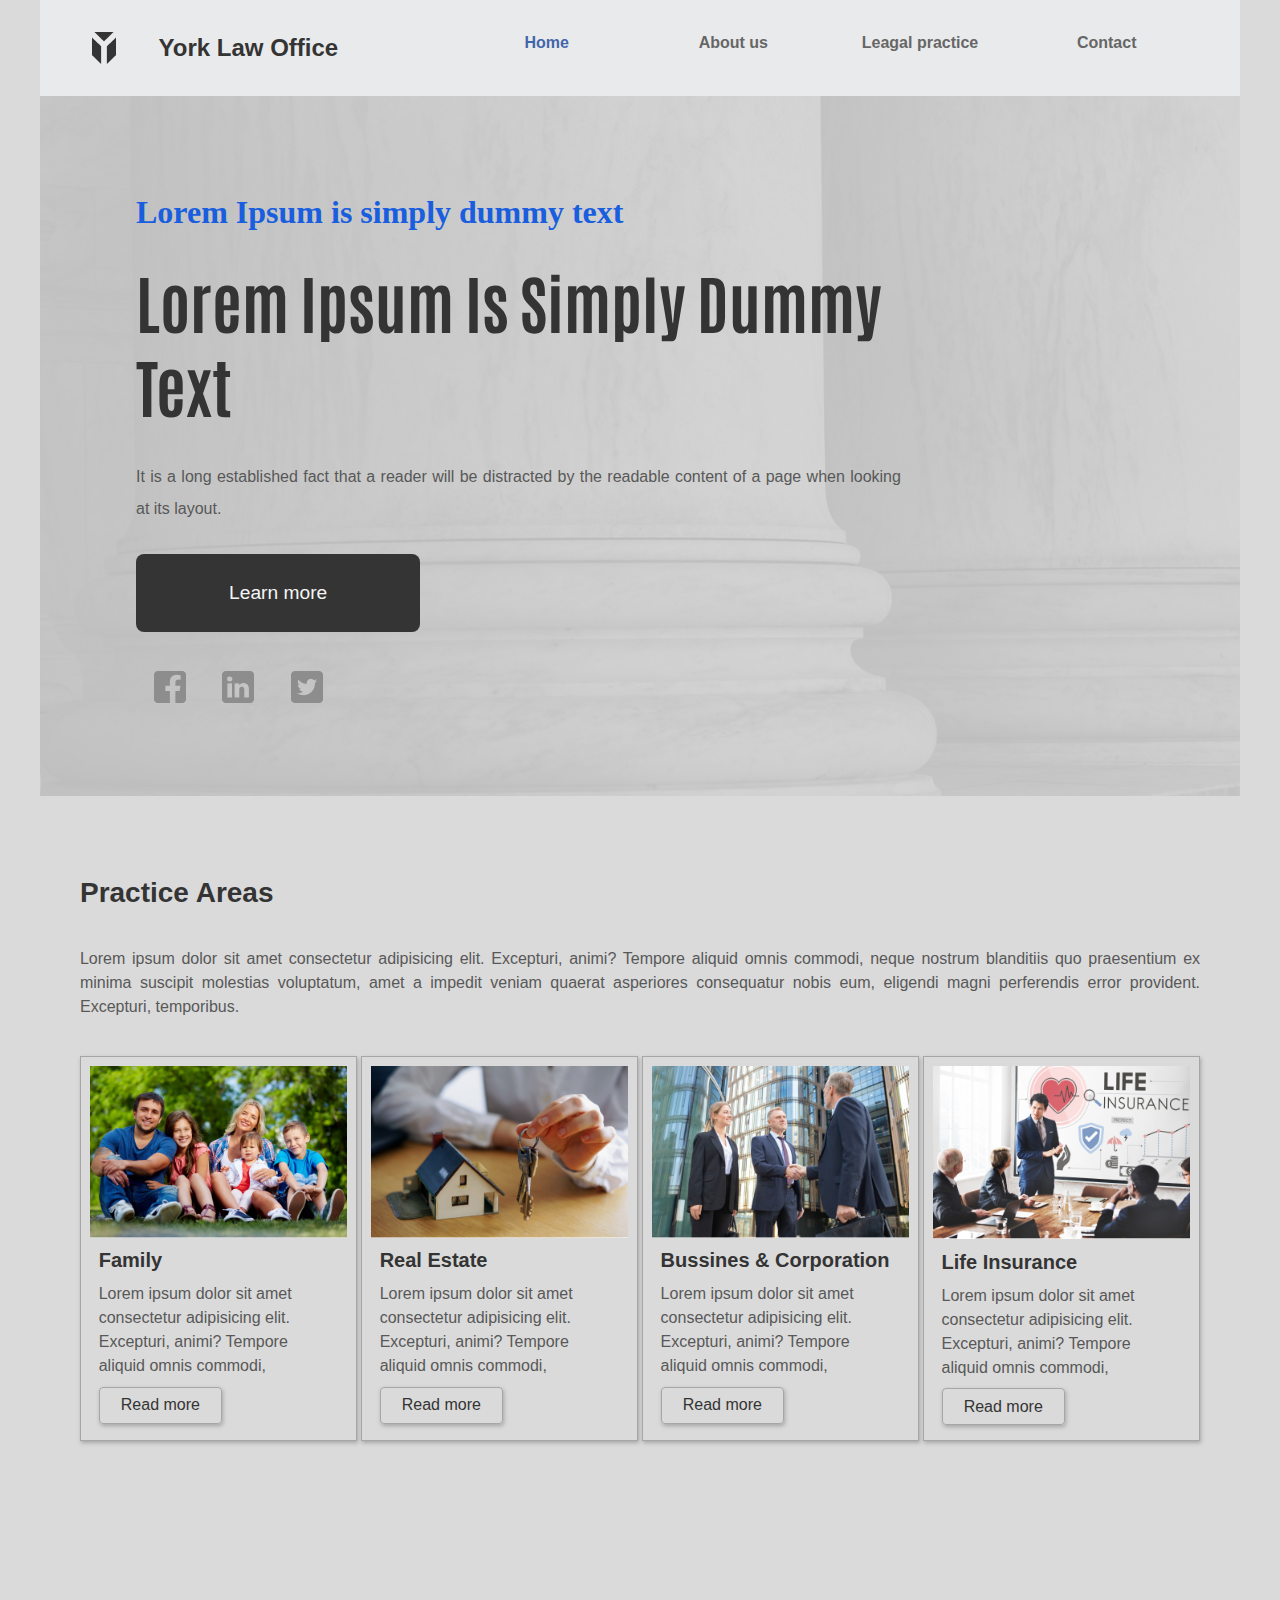
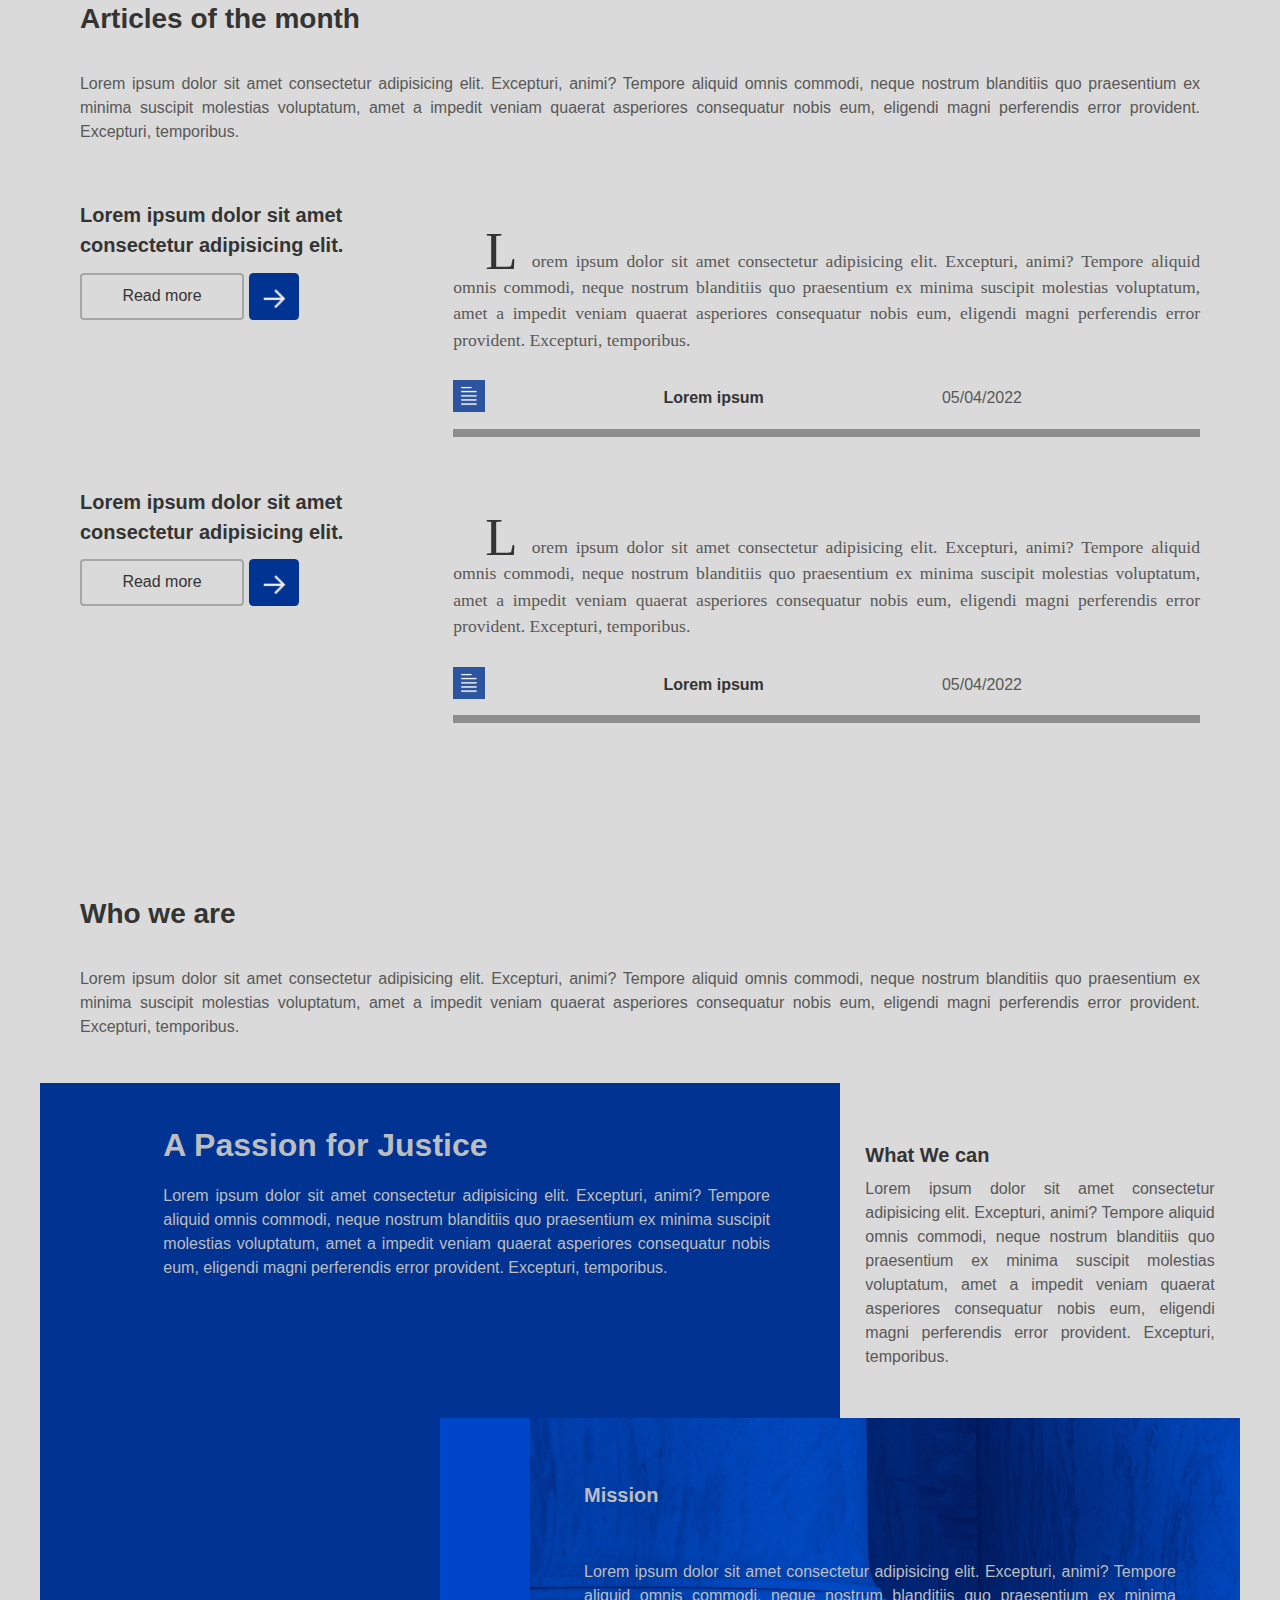
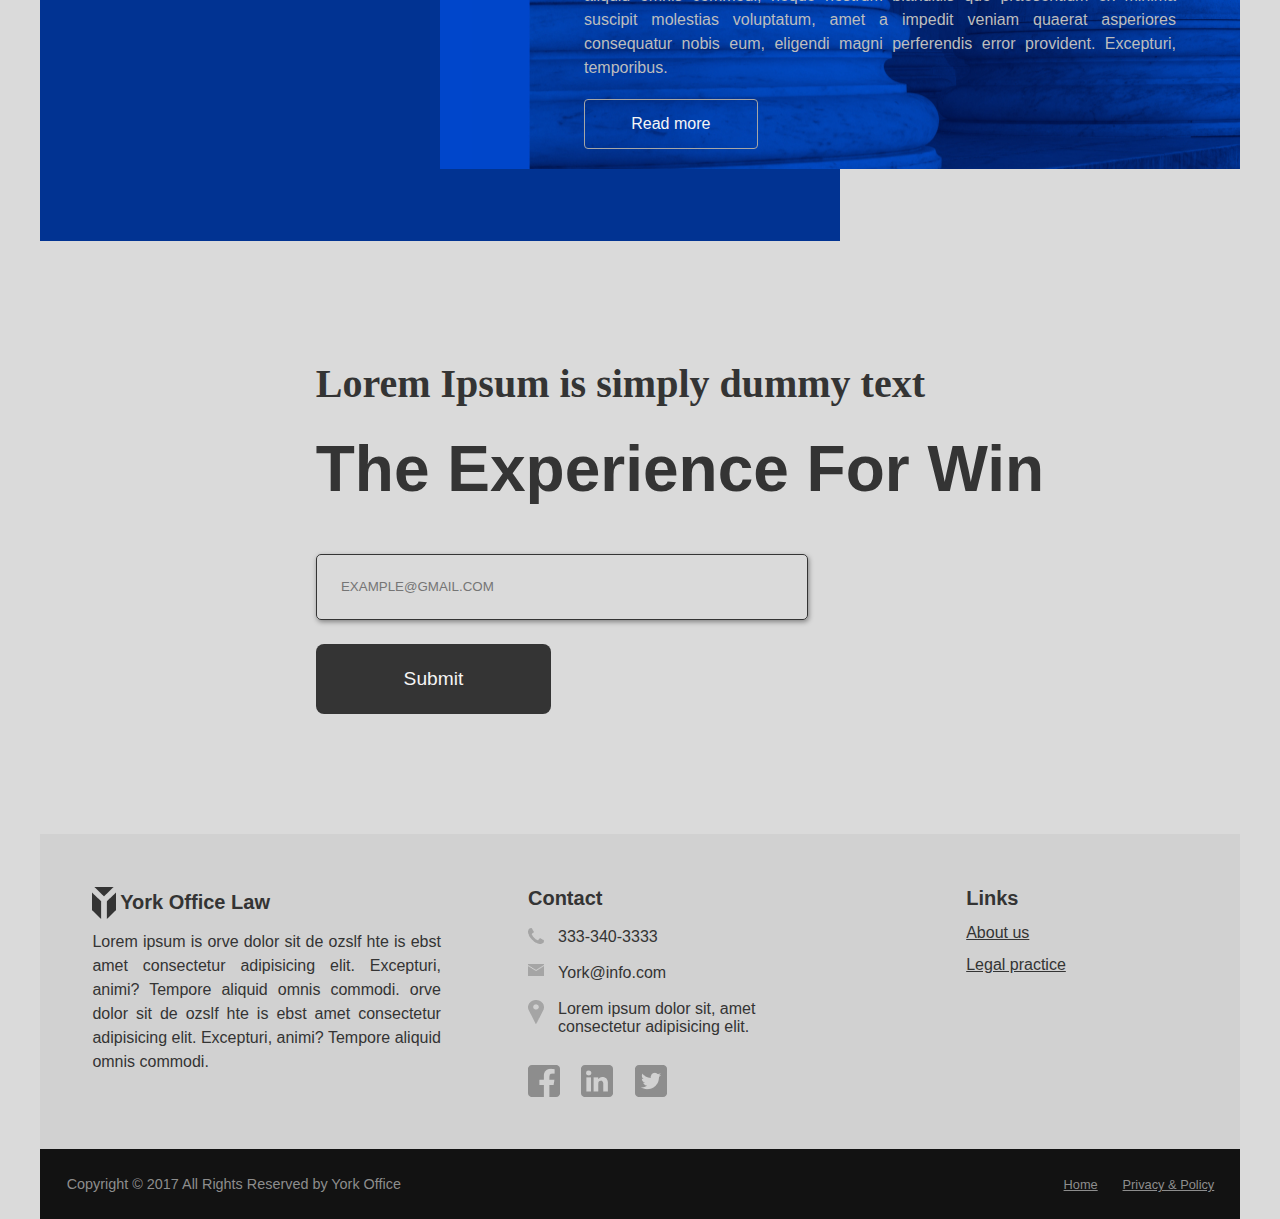
<file: index.html>
<!DOCTYPE html>
<html lang="en">

<head>
    <meta charset="UTF-8">
    <link rel="stylesheet" href="main.css">
    <link rel="shortcut icon" type="image/png" href="assets/social/darkLogo.png">
    <meta http-equiv="X-UA-Compatible" content="IE=edge">
    <meta name="viewport" content="width=device-width, initial-scale=1.0">
    <title>York Law Office</title>

</head>
<!-- -->
<body>
     <!-- This div structures the Gird layout of the web page. -->
    <div id="grid-container">
         <!-- Heder starts here-->
        <header>
            <div class="logo">
                <a href="index.html">York Law Office</a>
                <h3>York Law Office</h3>
                <div id="Mobile_menu"></div>
            </div>
            <nav>
                <h3>Main Navigation</h3>
                <ul>
                    <li><a class="current" href="index.html">Home</a></li>
                    <li><a href="about-us.html">About us</a></li>
                    <li><a href="leagal-practices.html">Leagal practice</a></li>
                    <li><a href="contact.html">Contact</a></li>
                </ul>
            </nav>
        </header>
        <!-- Header ends here-->

        <!-- Banner starts here-->
        <div id="main-banner">
            <!-- div id="banner-background" has an image with diffrent viewport sizes-->
            <div id="banner-background">
                <img src="assets/images/small-banner.jpg" alt="York Building" srcset="assets/images/large-banner.jpg 1200w,
                            assets/images/mid-banner.jpg 768w,
                            assets/images/small-banner.jpg 480w"
                    sizes="(min-width 960px) 960px, (min-width 700px) 768px, 200vw">
            </div>
            <!-- all the contents in the div id="lead-banner" change their possiton to the tp of the prior div -->
            <div id="banner-content">
                <section id="lead-banner">
                    <h3>Lorem Ipsum is simply dummy text</h3>
                    <h1>Lorem Ipsum Is Simply Dummy Text</h1>
                    <p>It is a long established fact that a reader will be distracted
                        by the readable content of a page when looking at its layout.
                    </p>
                    <a class="button" href="leagal-practices.html#practice-areas">Learn more</a>
                </section>
                <!-- Socila media navigation-->
                <section id="social">
                    <h4>Social navigation</h4>
                    <nav>
                        <ul class="social-nav">
                            <li><a class="facebook" href="#">Facebook</a></li>
                            <li><a class="linked-in" href="#">Linked-in</a></li>
                            <li><a class="twitter" href="#">Twitter</a></li>
                        </ul>
                    </nav>

                </section>
            </div>
        </div>
        <!-- Banner ends here -->

        <!-- Main starts here -->
        <!-- Main has 5 sections as following: practice-areas, articles,who-we-are, about-us, register -->
        <main>
            <!-- This section demonstrates  leagal areas that this compnay works on it -->
            <section id="practice-areas">
                <h2>Practice Areas</h2>
                <p>Lorem ipsum dolor sit amet consectetur adipisicing elit. Excepturi,
                    animi? Tempore aliquid omnis commodi, neque nostrum blanditiis quo
                    praesentium ex minima suscipit molestias voluptatum, amet a impedit
                    veniam quaerat asperiores consequatur nobis eum, eligendi magni
                    perferendis error provident. Excepturi, temporibus.</p>

                <ul>
                    <li>
                        <img src="assets/images/family-small.jpg" alt="Fmaily Icon">
                        <h4>Family</h4>
                        <p>Lorem ipsum dolor sit amet consectetur adipisicing elit. Excepturi,
                            animi? Tempore aliquid omnis commodi,</p>
                        <a class="read-more" href="leagal-practices.html#stack-grid">Read more</a>
                    </li>
                    <li>
                        <img src="assets/images/real-state-small.jpg" alt="Real Estate">
                        <h4>Real Estate</h4>
                        <p>Lorem ipsum dolor sit amet consectetur adipisicing elit. Excepturi,
                            animi? Tempore aliquid omnis commodi,</p>
                        <a class="read-more" href="leagal-practices.html#stack-grid">Read more</a>
                    </li>
                    <li>
                        <img src="assets/images/business-small.jpg" alt="Business and Corporation">
                        <h4>Bussines &amp; Corporation</h4>
                        <p>Lorem ipsum dolor sit amet consectetur adipisicing elit. Excepturi,
                            animi? Tempore aliquid omnis commodi,</p>
                        <a class="read-more" href="leagal-practices.html#stack-grid">Read more</a>
                    </li>
                    <li>
                        <img src="assets/images/life-insurance-small.jpg" alt="Life insurance">
                        <h4>Life Insurance</h4>
                        <p>Lorem ipsum dolor sit amet consectetur adipisicing elit. Excepturi,
                            animi? Tempore aliquid omnis commodi,</p>
                        <a class="read-more" href="leagal-practices.html#stack-grid">Read more</a>

                    </li>
                </ul>
            </section>

             <!-- This section express the newest articles  -->
            <section id="articles">
                <h2>Articles of the month</h2>
                <p>Lorem ipsum dolor sit amet consectetur adipisicing elit. Excepturi,
                    animi? Tempore aliquid omnis commodi, neque nostrum blanditiis quo
                    praesentium ex minima suscipit molestias voluptatum, amet a impedit
                    veniam quaerat asperiores consequatur nobis eum, eligendi magni
                    perferendis error provident. Excepturi, temporibus.
                </p>

                <ul>
                    <li class="title">
                        <ul>
                            <li>
                                <h4>Lorem ipsum dolor sit amet consectetur adipisicing elit.</h4>
                            </li>
                            <li> <a href="leagal-practices.html#stack-grid">Read more </a></li>
                        </ul>
                    </li>
                    <li class="articleImage" >
                        <img src="assets/images/article.jpg">
                    </li>
                    <li class="description">
                        <p><span class="first-letter">L</span>orem ipsum dolor sit amet consectetur adipisicing elit.
                            Excepturi,
                            animi? Tempore aliquid omnis commodi, neque nostrum blanditiis quo
                            praesentium ex minima suscipit molestias voluptatum, amet a impedit
                            veniam quaerat asperiores consequatur nobis eum, eligendi magni
                            perferendis error provident. Excepturi, temporibus.
                        </p>
                        <ul>
                            <li><img src="assets/images/articl.png" class="icon" alt="Article Icon"></li>
                            <li>
                                <h5>Lorem ipsum</h5>
                            </li>
                            <li>
                                <p>05/04/2022</p>
                            </li>
                        </ul>
                    </li>
                    <li class="title">
                        <ul>
                            <li>
                                <h4>Lorem ipsum dolor sit amet consectetur adipisicing elit.</h4>
                            </li>
                            <li> <a href="leagal-practices.html#stack-grid">Read more </a></li>
                        </ul>
                    </li>
                    <li class="articleImage" >
                        <img src="assets/images/article.jpg">
                    </li>
                    <li class="description">
                        <p><span class="first-letter">L</span>orem ipsum dolor sit amet consectetur adipisicing elit.
                            Excepturi,
                            animi? Tempore aliquid omnis commodi, neque nostrum blanditiis quo
                            praesentium ex minima suscipit molestias voluptatum, amet a impedit
                            veniam quaerat asperiores consequatur nobis eum, eligendi magni
                            perferendis error provident. Excepturi, temporibus.
                        </p>
                        <ul>
                            <li><img src="assets/images/articl.png" class="icon" alt="Article Icon"></li>
                            <li>
                                <h5>Lorem ipsum</h5>
                            </li>
                            <li>
                                <p>05/04/2022</p>
                            </li>
                        </ul>
                    </li>
                </ul>
            </section>
            <section id="who-we-are" >
                <h2>Who we are</h2>
                <p>Lorem ipsum dolor sit amet consectetur adipisicing elit. Excepturi,
                    animi? Tempore aliquid omnis commodi, neque nostrum blanditiis quo
                    praesentium ex minima suscipit molestias voluptatum, amet a impedit
                    veniam quaerat asperiores consequatur nobis eum, eligendi magni
                    perferendis error provident. Excepturi, temporibus.</p>
            </section>
            <!-- This section express the company's mission  -->
            <section id="about-us">
                <div id="sub-header">
                    <h2>A Passion for Justice</h2>
                    <p>Lorem ipsum dolor sit amet consectetur adipisicing elit. Excepturi,
                        animi? Tempore aliquid omnis commodi, neque nostrum blanditiis quo
                        praesentium ex minima suscipit molestias voluptatum, amet a impedit
                        veniam quaerat asperiores consequatur nobis eum, eligendi magni
                        perferendis error provident. Excepturi, temporibus.</p>
                </div>

                <div id="sidebar">
                    <h4>What We can</h4>
                    <p>Lorem ipsum dolor sit amet consectetur adipisicing elit. Excepturi,
                        animi? Tempore aliquid omnis commodi, neque nostrum blanditiis quo
                        praesentium ex minima suscipit molestias voluptatum, amet a impedit
                        veniam quaerat asperiores consequatur nobis eum, eligendi magni
                        perferendis error provident. Excepturi, temporibus.</p>
                </div>
             
                <div id="mission">
                    <h4>Mission</h4>
                    <p>Lorem ipsum dolor sit amet consectetur adipisicing elit. Excepturi,
                        animi? Tempore aliquid omnis commodi, neque nostrum blanditiis quo
                        praesentium ex minima suscipit molestias voluptatum, amet a impedit
                        veniam quaerat asperiores consequatur nobis eum, eligendi magni
                        perferendis error provident. Excepturi, temporibus.</p>
                    <a href="about-us.html#about-us">Read more</a>
                </div>
                <di id="empty"></di>
            </section>
            <!-- This section provieds a section for user to register if they would like -->
            <section id="register">
                <h3>Lorem Ipsum is simply dummy text</h3>
                <h1>The Experience For Win</h1>
                <form>
                    <input type="email" placeholder="Example@gmail.com">
                    <button class="button">Submit</button>
                </form>
            </section>
          
        </main>
        <!--Main ends here -->

        <!--Fotter starts here -->
        <footer>
            <!-- This ul structures the Gird layout of the footer  -->
            <ul id="grid-ul">
                <!-- First column provides a summarized information about compnay  -->
                <li class="first columne">
                    <ul>
                        <li>
                            <a href="index.html">York </a>
                        </li>
                        <li>
                            <h4>York Office Law</h4>
                        </li>
                        <li>
                            <p>Lorem ipsum is orve dolor sit de ozslf hte is ebst amet consectetur adipisicing elit. Excepturi,
                                animi? Tempore aliquid omnis commodi. orve dolor sit de ozslf hte is ebst amet consectetur adipisicing elit. Excepturi,
                                animi? Tempore aliquid omnis commodi.</p>
                        </li>
                    </ul>
                </li>
                <!-- Second column provides the compnay's contact information  -->
                <li class="second columne">
                    <ul>
                        <h4>Links</h4>
                        <li><a href="about-us.html">About us</a></li>
                        <li><a href="leagal-practices.html">Legal practice</a></li>
                    </ul>
                </li>
                <!-- Third column provides some necessaries links  -->
                <li class="third columne">
                    <ul>
                        <h4>Contact</h4>
                        <li><span class="phone"> </span>333-340-3333</li>
                        <li><span class="email"> </span> York@info.com</li>
                        <li><span class="address"> </span> Lorem ipsum dolor sit,
                            amet consectetur adipisicing elit.
                        </li>
                        <li>
                            <ul class="footer-nav">
                                <li><a class="facebook" href="#">Facebook</a></li>
                                <li><a class="linked-in" href="#">Linked-in</a></li>
                                <li><a class="twitter" href="#">Twitter</a></li>
                            </ul>
                        </li>
                    </ul>
                </li>
            </ul>

            <!-- Here a section about copyright -->
            <div id="copyright">
                <ul>
                    <li><p> Copyright &copy; 2017 All Rights Reserved by York Office</p></li>
                    <li>
                        <nav>
                            <ul id="footer-nav">
                                <li><a href="#">Home</a></li>
                                <li><a href="privacy_policy.html">Privacy &amp; Policy</a></li>
                            </ul>
                        </nav>
                    </li>
                </ul>
            </div>
        </footer>
    </div>
</body>
<script src="https://code.jquery.com/jquery-3.7.0.min.js"
    integrity="sha256-2Pmvv0kuTBOenSvLm6bvfBSSHrUJ+3A7x6P5Ebd07/g=" crossorigin="anonymous"></script>
<script src="Js/menu.js"></script>

</html>
</file>
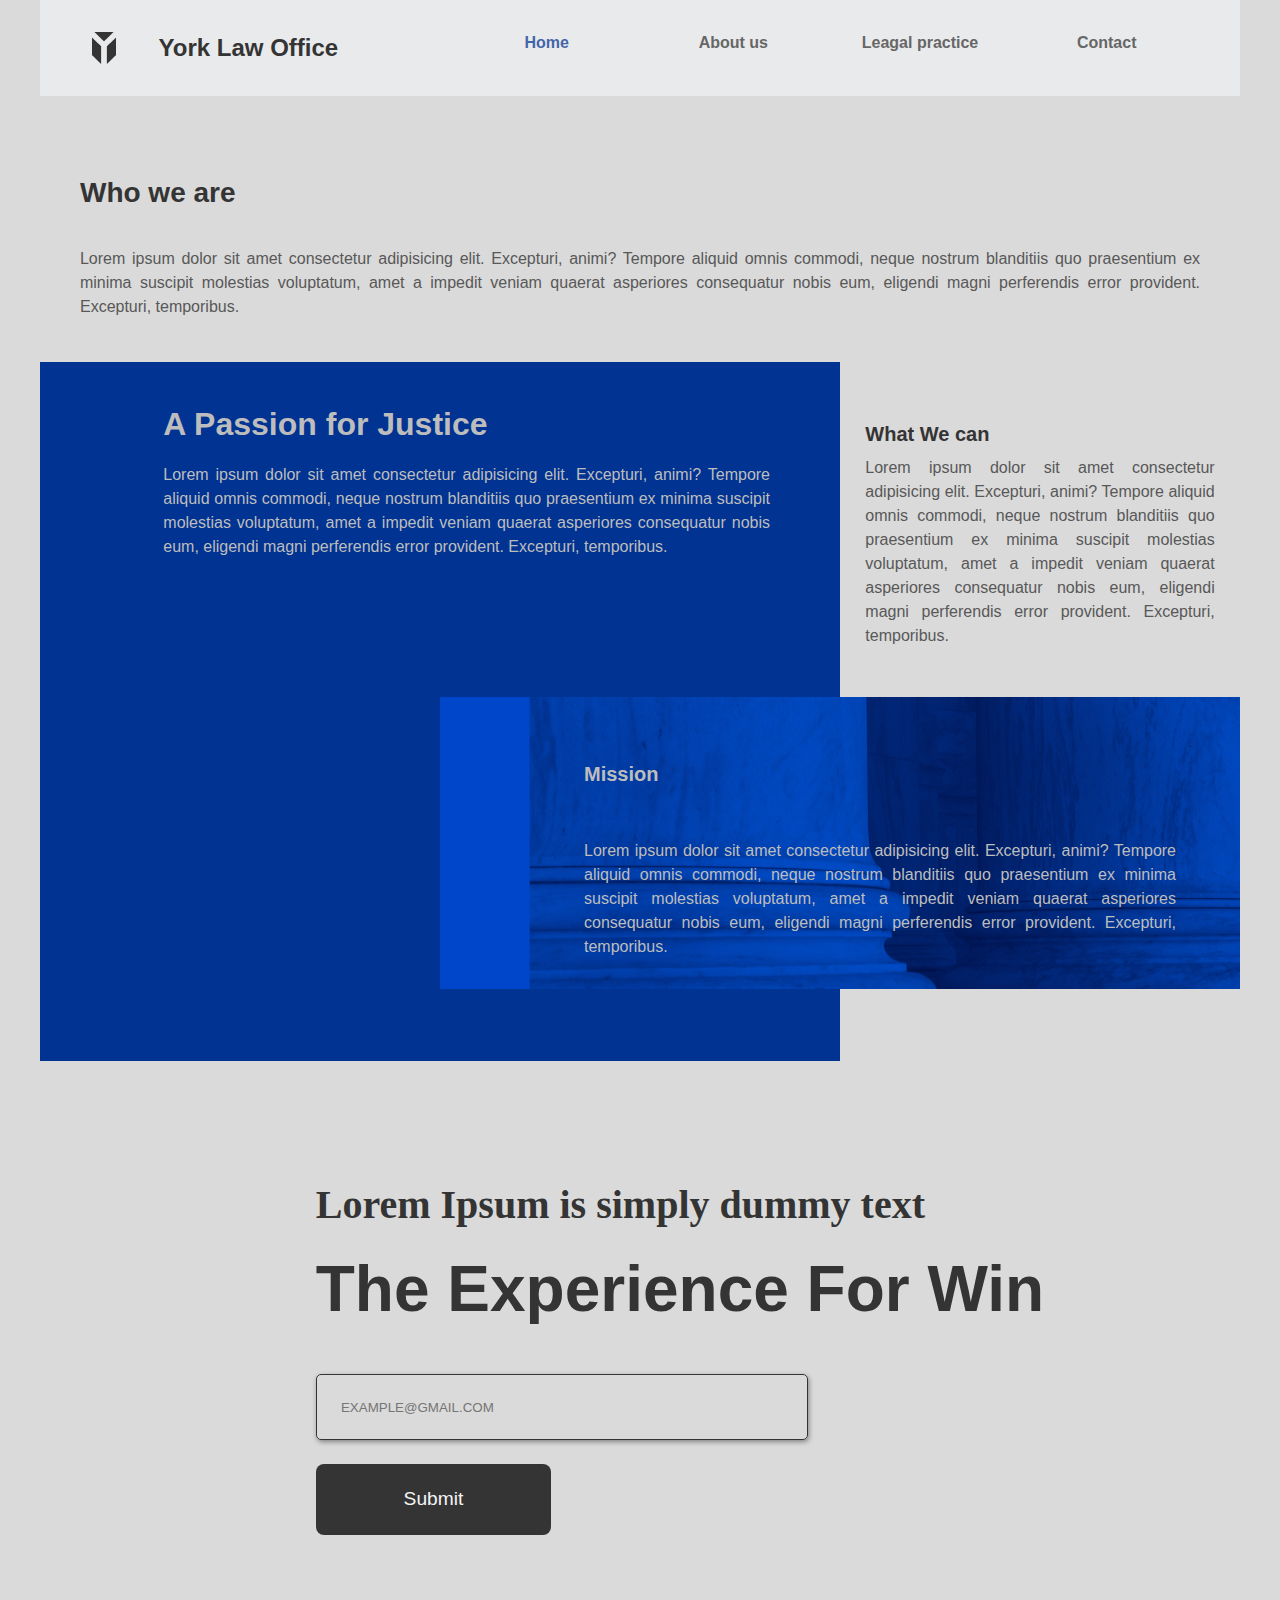
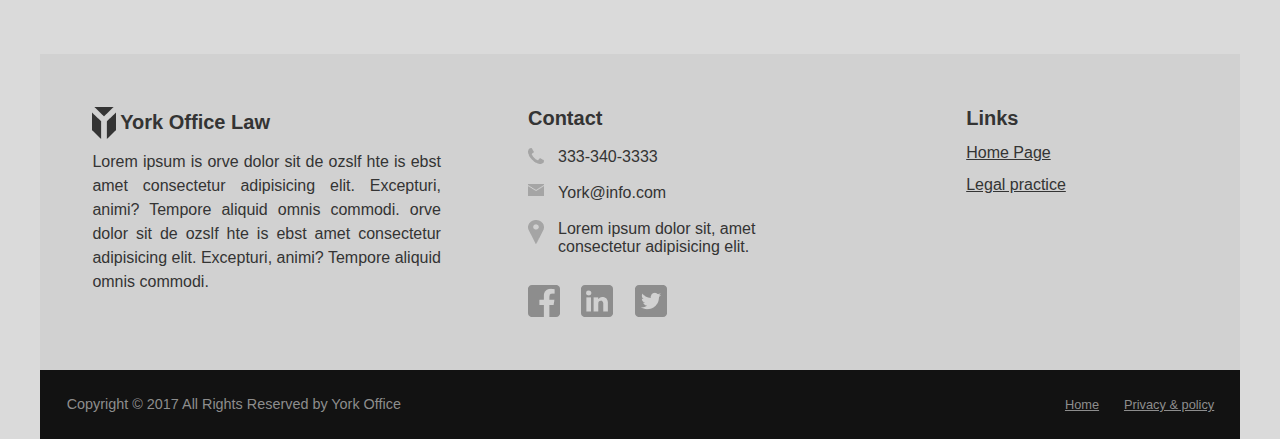
<file: about-us.html>
<!DOCTYPE html>
<html lang="en">

<head>
    <meta charset="UTF-8">
    <link rel="stylesheet" href="main.css">
    <link rel="shortcut icon" type="image/png" href="assets/social/darkLogo.png">
    <meta http-equiv="X-UA-Compatible" content="IE=edge">
    <meta name="viewport" content="width=device-width, initial-scale=1.0">
    <title>York Law Office</title>

</head>

<body>
     <!-- This div structures the Gird layout of the web page. -->
    <div id="grid-container">
        <!-- Heder starts here-->
        <header>
            <div class="logo">
                <a href="index.html">York Law Office</a>
                <h3>York Law Office</h3>
                <div id="Mobile_menu"></div>
            </div>
            <nav>
                <h3>Main Navigation</h3>
                <ul>
                    <li><a class="current" href="index.html">Home</a></li>
                    <li><a href="about-us.html">About us</a></li>
                    <li><a href="leagal-practices.html">Leagal practice</a></li>
                    <li><a href="contact.html">Contact</a></li>
                </ul>
            </nav>
        </header>
        <!-- Heder ends here-->

        <!-- Main starts here -->
        <!-- Main has 3 sections as following: who-we-are, about-us, register -->
        <main>
            <section  id="who-we-are">
                <h2>Who we are</h2>
                <p>Lorem ipsum dolor sit amet consectetur adipisicing elit. Excepturi,
                    animi? Tempore aliquid omnis commodi, neque nostrum blanditiis quo
                    praesentium ex minima suscipit molestias voluptatum, amet a impedit
                    veniam quaerat asperiores consequatur nobis eum, eligendi magni
                    perferendis error provident. Excepturi, temporibus.</p>
            </section>
             <!-- This section express the company's mission  -->
            <section id="about-us">
                <div id="sub-header">
                    <h2>A Passion for Justice</h2>
                    <p>Lorem ipsum dolor sit amet consectetur adipisicing elit. Excepturi,
                        animi? Tempore aliquid omnis commodi, neque nostrum blanditiis quo
                        praesentium ex minima suscipit molestias voluptatum, amet a impedit
                        veniam quaerat asperiores consequatur nobis eum, eligendi magni
                        perferendis error provident. Excepturi, temporibus.</p>
                </div>

                <div id="sidebar">
                    <h4>What We can</h4>
                    <p>Lorem ipsum dolor sit amet consectetur adipisicing elit. Excepturi,
                        animi? Tempore aliquid omnis commodi, neque nostrum blanditiis quo
                        praesentium ex minima suscipit molestias voluptatum, amet a impedit
                        veniam quaerat asperiores consequatur nobis eum, eligendi magni
                        perferendis error provident. Excepturi, temporibus.</p>
                </div>
             
                <div id="mission">
                    <h4>Mission</h4>
                    <p style="margin-bottom: 30px;">Lorem ipsum dolor sit amet consectetur adipisicing elit. Excepturi,
                        animi? Tempore aliquid omnis commodi, neque nostrum blanditiis quo
                        praesentium ex minima suscipit molestias voluptatum, amet a impedit
                        veniam quaerat asperiores consequatur nobis eum, eligendi magni
                        perferendis error provident. Excepturi, temporibus.
                    </p>
                    
                </div>
                <di id="empty"></di>
            </section>
            <!-- This section provieds a section for user to register if they would like -->
            <section id="register">
                <h3>Lorem Ipsum is simply dummy text</h3>
                <h1>The Experience For Win</h1>
                <form>
                    <input type=" email" placeholder="Example@gmail.com">
                    <button class="button">Submit</button>
                </form>
            </section>
        </main>
        <!--Main ends here -->

        <!--Fotter starts here -->
        <footer>
             <!-- This ul structures the Gird layout of the footer  -->
            <ul id="grid-ul">
                 <!-- First column provides a summarized information about compnay  -->
                <li class="first columne">
                    <ul>
                        <li>
                            <a href="index.html">York </a>
                        </li>
                        <li>
                            <h4>York Office Law</h4>
                        </li>
                        <li>
                            <p>Lorem ipsum is orve dolor sit de ozslf hte is ebst amet consectetur adipisicing elit. Excepturi,
                                animi? Tempore aliquid omnis commodi. orve dolor sit de ozslf hte is ebst amet consectetur adipisicing elit. Excepturi,
                                animi? Tempore aliquid omnis commodi.</p>
                        </li>
                    </ul>
                </li>
                 <!-- Second column provides the compnay's contact information  -->
                <li class="second columne">
                    <ul>
                        <h4>Links</h4>
                        <li><a href="index.html">Home Page</a></li>
                        <li><a href="leagal-practices.html">Legal practice</a></li>
                        
                    </ul>
                </li>
                <!-- Third column provides some necessaries links  -->
                <li class="third columne">
                    <ul>
                        <h4>Contact</h4>
                        <li><span class="phone"> </span>333-340-3333</li>
                        <li><span class="email"> </span> York@info.com</li>
                        <li><span class="address"> </span> Lorem ipsum dolor sit,
                            amet consectetur adipisicing elit.
                        </li>
                        <li>
                            <ul class="footer-nav">
                                <li><a class="facebook" href="#">Facebook</a></li>
                                <li><a class="linked-in" href="#">Linked-in</a></li>
                                <li><a class="twitter" href="#">Twitter</a></li>
                            </ul>
                        </li>
                    </ul>
                </li>
            </ul>
            
            <!-- Here a section about copyright -->
            <div id="copyright">
                <ul>
                    <li><p> Copyright &copy; 2017 All Rights Reserved by York Office</p></li>
                    <li>
                        <nav>
                            <ul id="footer-nav">
                                <li><a href="index.html">Home</a></li>
                                <li><a href="privacy_policy.html">Privacy & policy</a></li>
                            </ul>
                        </nav>
                    </li>
                </ul>
            </div>
        </footer>
    </div>
</body>
<script src="https://code.jquery.com/jquery-3.7.0.min.js"
    integrity="sha256-2Pmvv0kuTBOenSvLm6bvfBSSHrUJ+3A7x6P5Ebd07/g=" crossorigin="anonymous"></script>
<script src="Js/menu.js"></script>

</html>
</file>
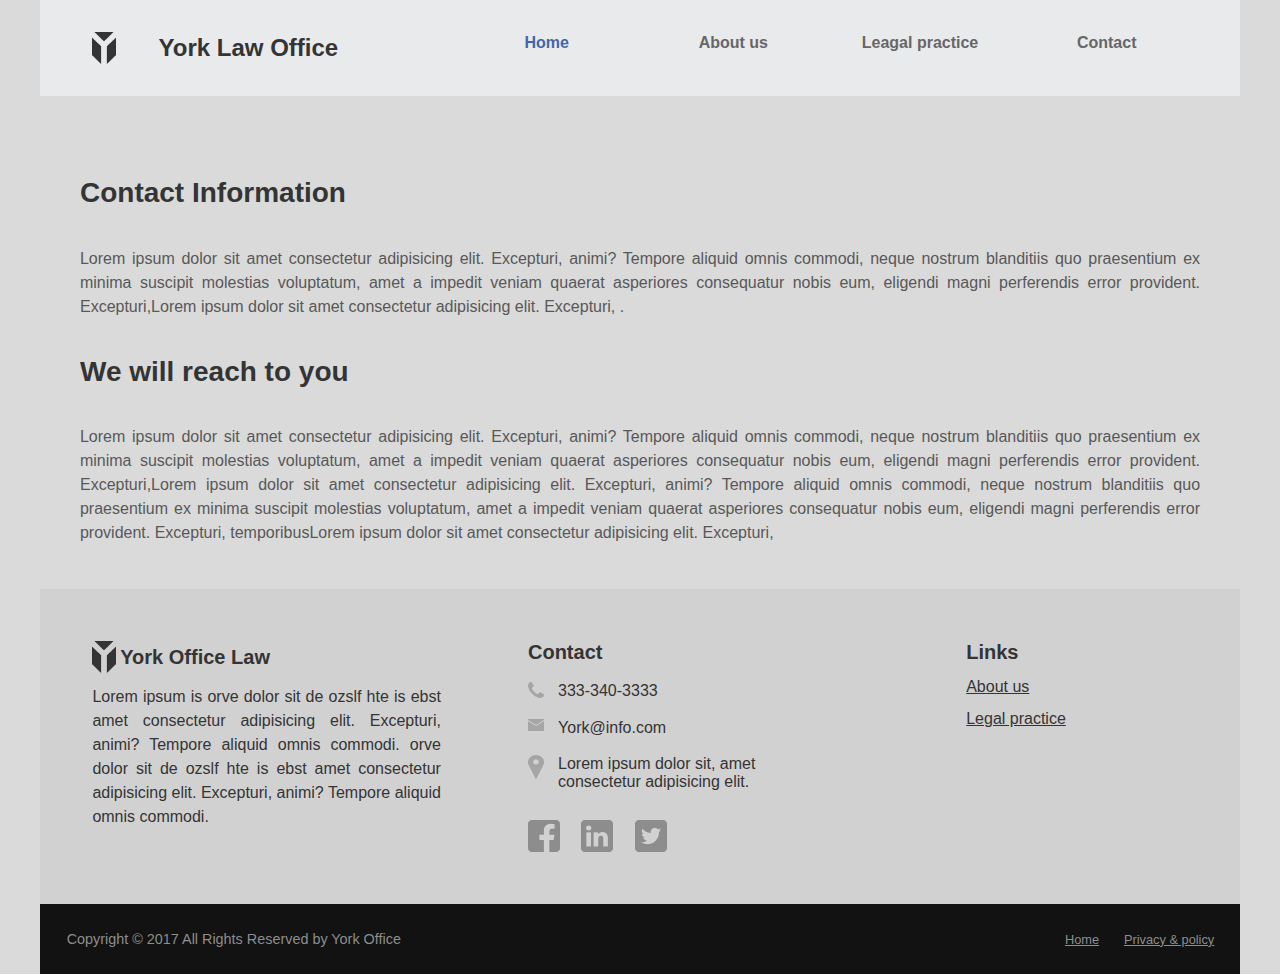
<file: contact.html>
<!DOCTYPE html>
<html lang="en">

<head>
    <meta charset="UTF-8">
    <link rel="stylesheet" href="main.css">
    <link rel="shortcut icon" type="image/png" href="assets/social/darkLogo.png">
    <meta http-equiv="X-UA-Compatible" content="IE=edge">
    <meta name="viewport" content="width=device-width, initial-scale=1.0">
    <title>York Law Office</title>

</head>

<body>
    <!-- This div structures the Gird layout of the web page. -->
    <div id="grid-container">

        <!-- Heder starts here-->
        <header>
            <div class="logo">
                <a href="index.html">York Law Office</a>
                <h3>York Law Office</h3>
                <div id="Mobile_menu"></div>
            </div>
            <nav>
                <h3>Main Navigation</h3>
                <ul>
                    <li><a class="current" href="index.html">Home</a></li>
                    <li><a href="about-us.html">About us</a></li>
                    <li><a href="leagal-practices.html">Leagal practice</a></li>
                    <li><a href="contact.html">Contact</a></li>
                </ul>
            </nav>
        </header>
        <!-- Header ends here-->

        <!-- Main starts here-->
        <!-- Main has 1 section with two paragraphs -->
        <main>
            <section>
                <h2>Contact Information</h2>
                <p>Lorem ipsum dolor sit amet consectetur adipisicing elit. Excepturi,
                    animi? Tempore aliquid omnis commodi, neque nostrum blanditiis quo
                    praesentium ex minima suscipit molestias voluptatum, amet a impedit
                    veniam quaerat asperiores consequatur nobis eum, eligendi magni
                    perferendis error provident. Excepturi,Lorem ipsum dolor sit amet consectetur adipisicing elit.
                    Excepturi,
                    .</p>
                <h2>We will reach to you</h2>
                <p>Lorem ipsum dolor sit amet consectetur adipisicing elit. Excepturi,
                    animi? Tempore aliquid omnis commodi, neque nostrum blanditiis quo
                    praesentium ex minima suscipit molestias voluptatum, amet a impedit
                    veniam quaerat asperiores consequatur nobis eum, eligendi magni
                    perferendis error provident. Excepturi,Lorem ipsum dolor sit amet consectetur adipisicing elit.
                    Excepturi,
                    animi? Tempore aliquid omnis commodi, neque nostrum blanditiis quo
                    praesentium ex minima suscipit molestias voluptatum, amet a impedit
                    veniam quaerat asperiores consequatur nobis eum, eligendi magni
                    perferendis error provident. Excepturi, temporibusLorem ipsum dolor sit amet consectetur adipisicing
                    elit. Excepturi,
                </p>

            </section>
        </main>
        <!-- Main ends here-->
        <!--Fotter starts here -->
        <footer>
            <!-- This ul structures the Gird layout of the footer  -->
            <ul id="grid-ul">
                <!-- First column provides a summarized information about compnay  -->
                <li class="first columne">
                    <ul>
                        <li>
                            <a href="index.html">York </a>
                        </li>
                        <li>
                            <h4>York Office Law</h4>
                        </li>
                        <li>
                            <p>Lorem ipsum is orve dolor sit de ozslf hte is ebst amet consectetur adipisicing elit.
                                Excepturi,
                                animi? Tempore aliquid omnis commodi. orve dolor sit de ozslf hte is ebst amet
                                consectetur adipisicing elit. Excepturi,
                                animi? Tempore aliquid omnis commodi.</p>
                        </li>
                    </ul>
                </li>
                <!-- Second column provides the compnay's contact information  -->
                <li class="second columne">
                    <ul>
                        <h4>Links</h4>
                        <li><a href="about-us.html">About us</a></li>
                        <li><a href="leagal-practices.html">Legal practice</a></li>

                    </ul>
                </li>
                <!-- Third column provides some necessaries links  -->
                <li class="third columne">
                    <ul>
                        <h4>Contact</h4>
                        <li><span class="phone"> </span>333-340-3333</li>
                        <li><span class="email"> </span> York@info.com</li>
                        <li><span class="address"> </span> Lorem ipsum dolor sit,
                            amet consectetur adipisicing elit.
                        </li>
                        <li>
                            <ul class="footer-nav">
                                <li><a class="facebook" href="#">Facebook</a></li>
                                <li><a class="linked-in" href="#">Linked-in</a></li>
                                <li><a class="twitter" href="#">Twitter</a></li>
                            </ul>
                        </li>
                    </ul>
                </li>
            </ul>
            <!-- Here a section about copyright -->
            <div id="copyright">
                <ul>
                    <li>
                        <p> Copyright &copy; 2017 All Rights Reserved by York Office</p>
                    </li>
                    <li>
                        <nav>
                            <ul id="footer-nav">
                                <li><a href="index.html">Home</a></li>
                                <li><a href="privacy_policy.html">Privacy & policy</a></li>
                            </ul>
                        </nav>
                    </li>
                </ul>
            </div>
        </footer>
    </div>
</body>
<script src="https://code.jquery.com/jquery-3.7.0.min.js"
    integrity="sha256-2Pmvv0kuTBOenSvLm6bvfBSSHrUJ+3A7x6P5Ebd07/g=" crossorigin="anonymous"></script>
<script src="Js/menu.js"></script>

</html>
</file>
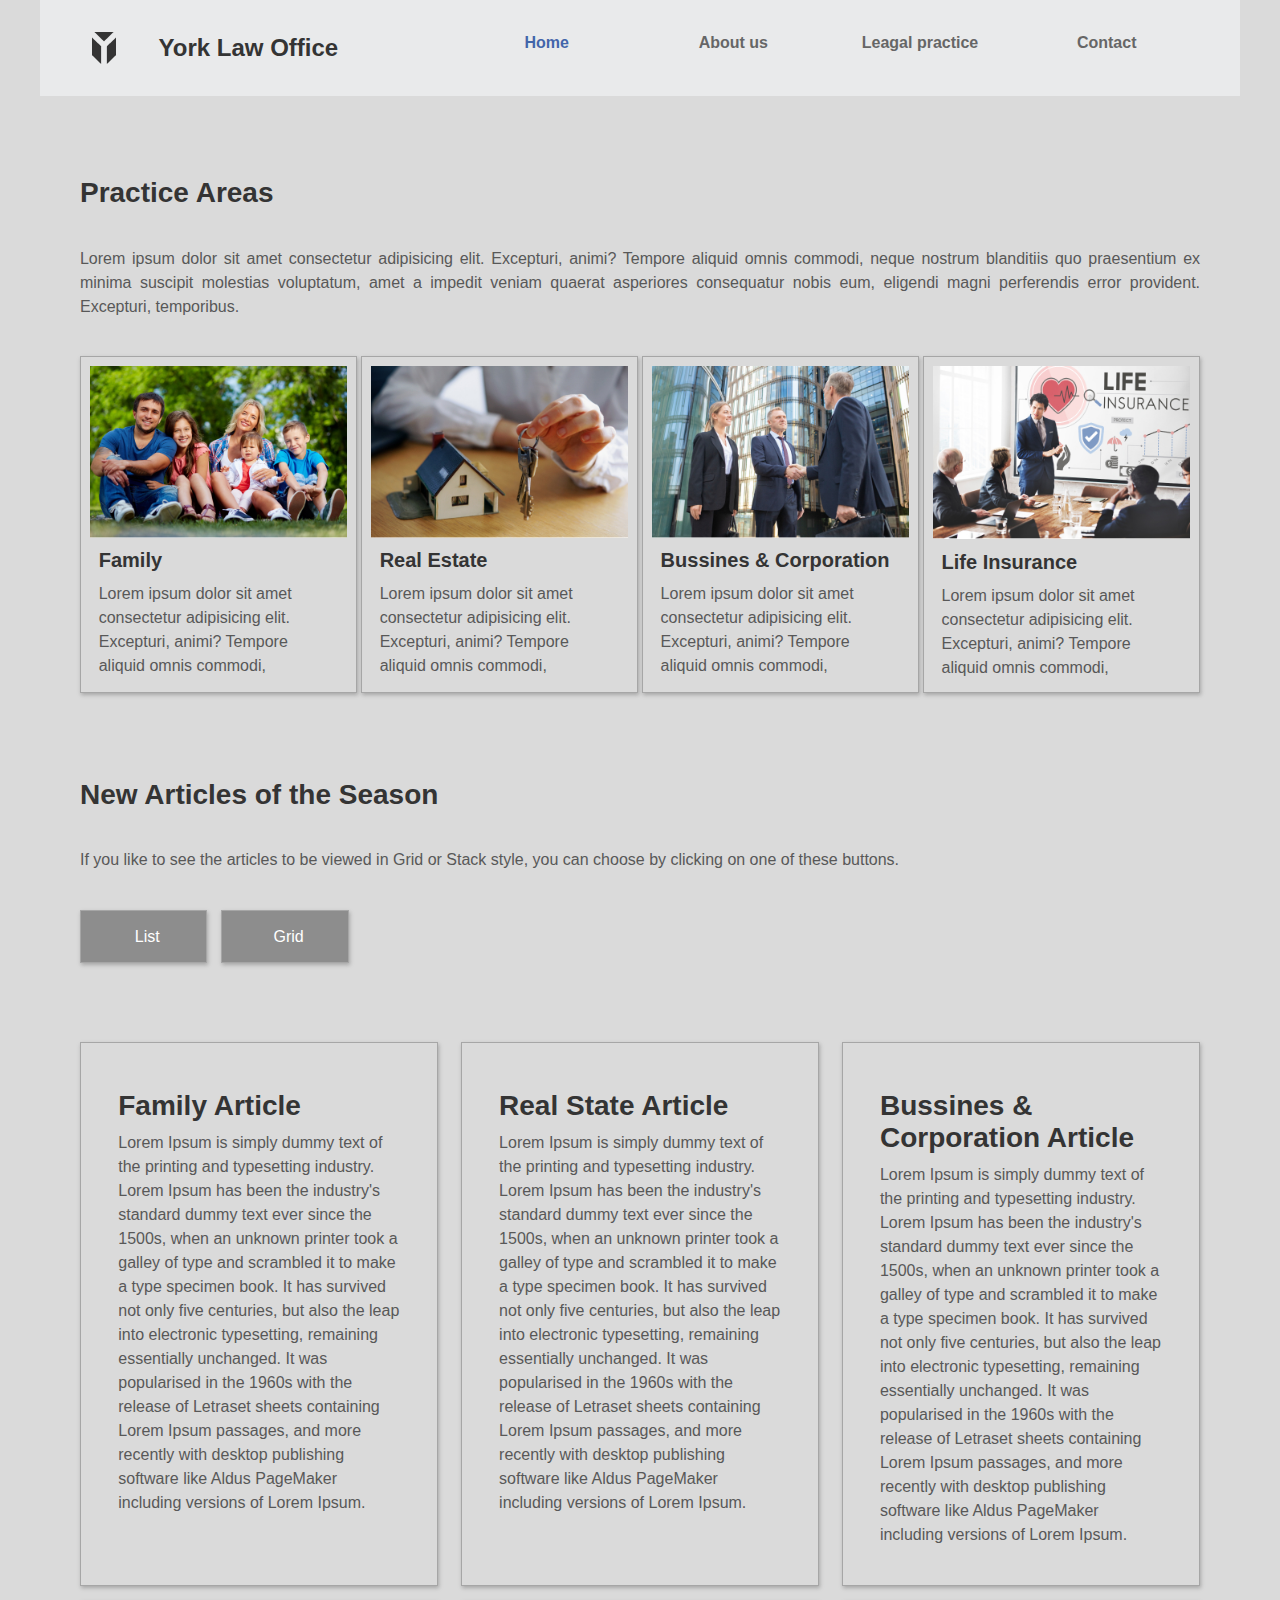
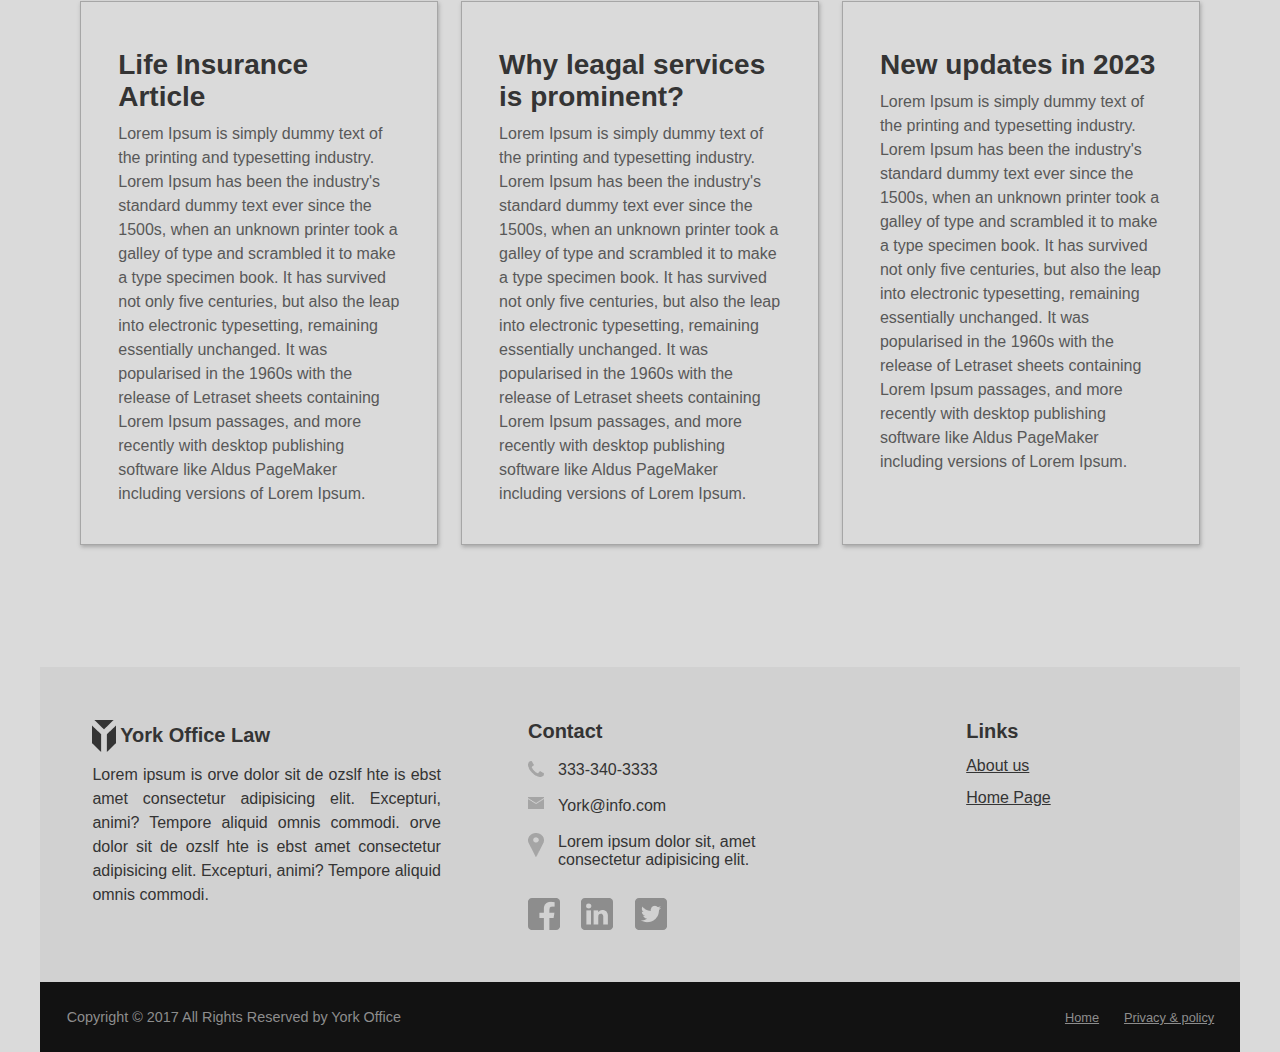
<file: leagal-practices.html>
<!DOCTYPE html>
<html lang="en">

<head>
    <meta charset="UTF-8">
    <link rel="stylesheet" href="main.css">
    <link rel="shortcut icon" type="image/png" href="assets/social/darkLogo.png">
    <script src="https://code.jquery.com/jquery-3.7.0.min.js"
    integrity="sha256-2Pmvv0kuTBOenSvLm6bvfBSSHrUJ+3A7x6P5Ebd07/g=" crossorigin="anonymous">
    </script>
    <meta http-equiv="X-UA-Compatible" content="IE=edge">
    <meta name="viewport" content="width=device-width, initial-scale=1.0">
    <title>York Law Office</title>

</head>

<body>
    <!-- This div structures the Gird layout of the web page. -->
    <div id="grid-container">
        <!-- Heder starts here-->
        <header>
            <div class="logo">
                <a href="index.html">York Law Office</a>
                <h3>York Law Office</h3>
                <div id="Mobile_menu"></div>
            </div>
            <nav>
                <h3>Main Navigation</h3>
                <ul >
                    <li><a class="current" href="index.html">Home</a></li>
                    <li><a href="about-us.html">About us</a></li>
                    <li><a href="leagal-practices.html">Leagal practice</a></li>
                    <li><a href="contact.html">Contact</a></li>
                </ul>
            </nav>
        </header>
        <!-- Heder ends here-->
        <!-- Main starts here-->
        <main>
             <!-- This section demonstrates  leagal areas that this compnay works on it -->
            <section id="practice-areas">
                <h2>Practice Areas</h2>
                <p>Lorem ipsum dolor sit amet consectetur adipisicing elit. Excepturi,
                    animi? Tempore aliquid omnis commodi, neque nostrum blanditiis quo
                    praesentium ex minima suscipit molestias voluptatum, amet a impedit
                    veniam quaerat asperiores consequatur nobis eum, eligendi magni
                    perferendis error provident. Excepturi, temporibus.</p>

                <ul>
                    <li>
                        <img src="assets/images/family-small.jpg" alt="Fmaily Icon">
                        <h4>Family</h4>
                        <p>Lorem ipsum dolor sit amet consectetur adipisicing elit. Excepturi,
                            animi? Tempore aliquid omnis commodi,</p>
                    </li>
                    <li>
                        <img src="assets/images/real-state-small.jpg" alt="Real Estate">
                        <h4>Real Estate</h4>
                        <p>Lorem ipsum dolor sit amet consectetur adipisicing elit. Excepturi,
                            animi? Tempore aliquid omnis commodi,</p>
                    </li>
                    <li>
                        <img src="assets/images/business-small.jpg" alt="Business and Corporation">
                        <h4>Bussines &amp; Corporation</h4>
                        <p>Lorem ipsum dolor sit amet consectetur adipisicing elit. Excepturi,
                            animi? Tempore aliquid omnis commodi,</p>
                    </li>
                    <li>
                        <img src="assets/images/life-insurance-small.jpg" alt="Life insurance">
                        <h4>Life Insurance</h4>
                        <p>Lorem ipsum dolor sit amet consectetur adipisicing elit. Excepturi,
                            animi? Tempore aliquid omnis commodi,</p>
                    </li>
                </ul>
                 <!-- This section demonstrates  how the articles to be demonstrated whether in a Grid or List style -->
                <div id="layout-button">
                    <h2>New Articles of the Season</h2>
                    <p>If you like to see the articles to be viewed in Grid or Stack style, you can choose by
                        clicking on one of these buttons.
                    </p>
                    <ul>
                         <!-- created these two buttons for expressing the articles in a Grid or List style -->
                        <li><a href="leagal-practices.html#layout-button" class="stack">List</a></li>
                        <li><a href="leagal-practices.html#layout-button" class="grid">Grid</a></li>
                    </ul>
                </div>
                <section id="stack-grid">
                    <article>
                        <h2>Family Article</h2>
                        <p>
                            Lorem Ipsum is simply dummy text of the printing and typesetting industry.
                            Lorem Ipsum has been the industry's standard dummy text ever since the 1500s,
                            when an unknown printer took a galley of type and scrambled it to make a type 
                            specimen book. It has survived not only five centuries, but also the leap into 
                            electronic typesetting, remaining essentially unchanged. It was popularised in 
                            the 1960s with the release of Letraset sheets containing Lorem Ipsum passages,
                            and more recently with desktop publishing software like Aldus PageMaker 
                            including versions of Lorem Ipsum.
                        </p>
                    </article>
                    <article>
                        <h2>Real State Article</h2>
                        <p>
                            Lorem Ipsum is simply dummy text of the printing and typesetting industry.
                            Lorem Ipsum has been the industry's standard dummy text ever since the 1500s,
                            when an unknown printer took a galley of type and scrambled it to make a type 
                            specimen book. It has survived not only five centuries, but also the leap into 
                            electronic typesetting, remaining essentially unchanged. It was popularised in 
                            the 1960s with the release of Letraset sheets containing Lorem Ipsum passages,
                            and more recently with desktop publishing software like Aldus PageMaker 
                            including versions of Lorem Ipsum.
                        </p>
                    </article>
                    <article>
                        <h2>Bussines & Corporation Article</h2>
                        <p>
                            Lorem Ipsum is simply dummy text of the printing and typesetting industry.
                            Lorem Ipsum has been the industry's standard dummy text ever since the 1500s,
                            when an unknown printer took a galley of type and scrambled it to make a type 
                            specimen book. It has survived not only five centuries, but also the leap into 
                            electronic typesetting, remaining essentially unchanged. It was popularised in 
                            the 1960s with the release of Letraset sheets containing Lorem Ipsum passages,
                            and more recently with desktop publishing software like Aldus PageMaker 
                            including versions of Lorem Ipsum.
                        </p>
                    </article>
                    <article>
                        <h2>Life Insurance Article</h2>
                        <p>
                            Lorem Ipsum is simply dummy text of the printing and typesetting industry.
                            Lorem Ipsum has been the industry's standard dummy text ever since the 1500s,
                            when an unknown printer took a galley of type and scrambled it to make a type 
                            specimen book. It has survived not only five centuries, but also the leap into 
                            electronic typesetting, remaining essentially unchanged. It was popularised in 
                            the 1960s with the release of Letraset sheets containing Lorem Ipsum passages,
                            and more recently with desktop publishing software like Aldus PageMaker 
                            including versions of Lorem Ipsum.
                        </p>
                    </article>
                    <article>
                        <h2>Why leagal services is prominent?</h2>
                        <p>
                            Lorem Ipsum is simply dummy text of the printing and typesetting industry.
                            Lorem Ipsum has been the industry's standard dummy text ever since the 1500s,
                            when an unknown printer took a galley of type and scrambled it to make a type 
                            specimen book. It has survived not only five centuries, but also the leap into 
                            electronic typesetting, remaining essentially unchanged. It was popularised in 
                            the 1960s with the release of Letraset sheets containing Lorem Ipsum passages,
                            and more recently with desktop publishing software like Aldus PageMaker 
                            including versions of Lorem Ipsum.
                        </p>
                    </article>
                    
                    <article>
                        <h2>New updates in 2023</h2>
                        <p>
                            Lorem Ipsum is simply dummy text of the printing and typesetting industry.
                            Lorem Ipsum has been the industry's standard dummy text ever since the 1500s,
                            when an unknown printer took a galley of type and scrambled it to make a type 
                            specimen book. It has survived not only five centuries, but also the leap into 
                            electronic typesetting, remaining essentially unchanged. It was popularised in 
                            the 1960s with the release of Letraset sheets containing Lorem Ipsum passages,
                            and more recently with desktop publishing software like Aldus PageMaker 
                            including versions of Lorem Ipsum.
                        </p>
                    </article>
                </section>

            </section>
        </main>
        <!-- Main ends here-->
        <!-- Footer starts here-->
        <footer>
             <!-- This ul structures the Gird layout of the footer  -->
            <ul id="grid-ul">
                <!-- First column provides a summarized information about compnay  -->
                <li class="first columne">
                    <ul>
                        <li>
                            <a href="index.html">York </a>
                        </li>
                        <li>
                            <h4>York Office Law</h4>
                        </li>
                        <li>
                            <p>Lorem ipsum is orve dolor sit de ozslf hte is ebst amet consectetur adipisicing elit. Excepturi,
                                animi? Tempore aliquid omnis commodi. orve dolor sit de ozslf hte is ebst amet consectetur adipisicing elit. Excepturi,
                                animi? Tempore aliquid omnis commodi.</p>
                        </li>
                    </ul>
                </li>
                <!-- Second column provides the compnay's contact information  -->
                <li class="second columne">
                    <ul>
                        <h4>Links</h4>
                        <li><a href="about-us.html">About us</a></li>
                        <li><a href="index.html">Home Page</a></li>
                        
                    </ul>
                </li>
                <!-- Third column provides some necessaries links  -->
                <li class="third columne">
                    <ul>
                        <h4>Contact</h4>
                        <li><span class="phone"> </span>333-340-3333</li>
                        <li><span class="email"> </span> York@info.com</li>
                        <li><span class="address"> </span> Lorem ipsum dolor sit,
                            amet consectetur adipisicing elit.
                        </li>
                        <li>
                            <ul class="footer-nav">
                                <li><a class="facebook" href="#">Facebook</a></li>
                                <li><a class="linked-in" href="#">Linked-in</a></li>
                                <li><a class="twitter" href="#">Twitter</a></li>
                            </ul>
                        </li>
                    </ul>
                </li>
            </ul>
              <!-- Here a section about copyright -->
            <div id="copyright">
                <ul>
                    <li><p> Copyright &copy; 2017 All Rights Reserved by York Office</p></li>
                    <li>
                        <nav>
                            <ul id="footer-nav">
                                <li><a href="index.html">Home</a></li>
                                <li><a href="privacy_policy.html">Privacy & policy</a></li>
                            </ul>
                        </nav>
                    </li>
                </ul>
            </div>
        </footer>
    </div>
      <!-- this JS code is about giving the <article> a class of Stack and also removing the class of stack -->
      <!-- I used to provides a features for user to style the articles eather Grid or List style -->
    <script>
        $("a.stack").on("click", function(){
            $("article").addClass("stack");
        });
        $("a.grid").on("click", function(){
            $("article").removeClass("stack");
        });
       </script>
</body>

<script src="Js/menu.js"></script>

</html>
</file>
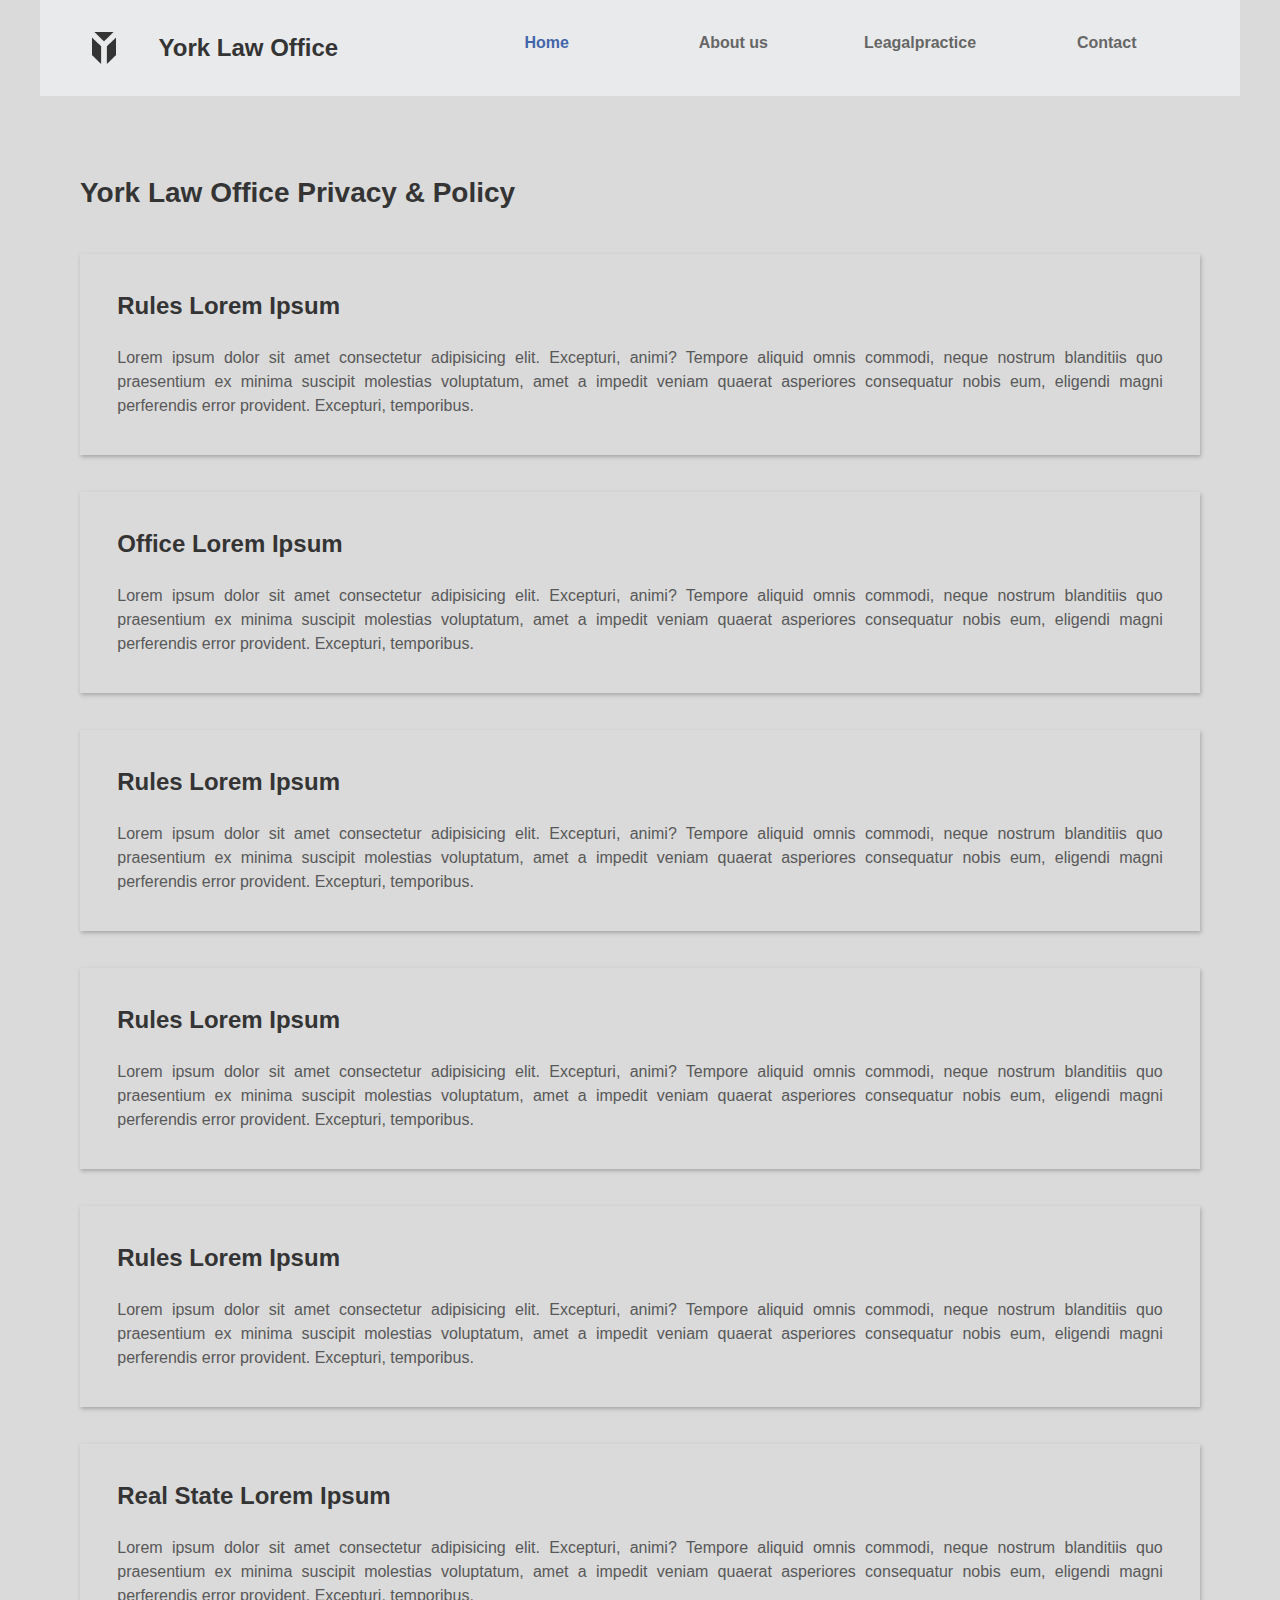
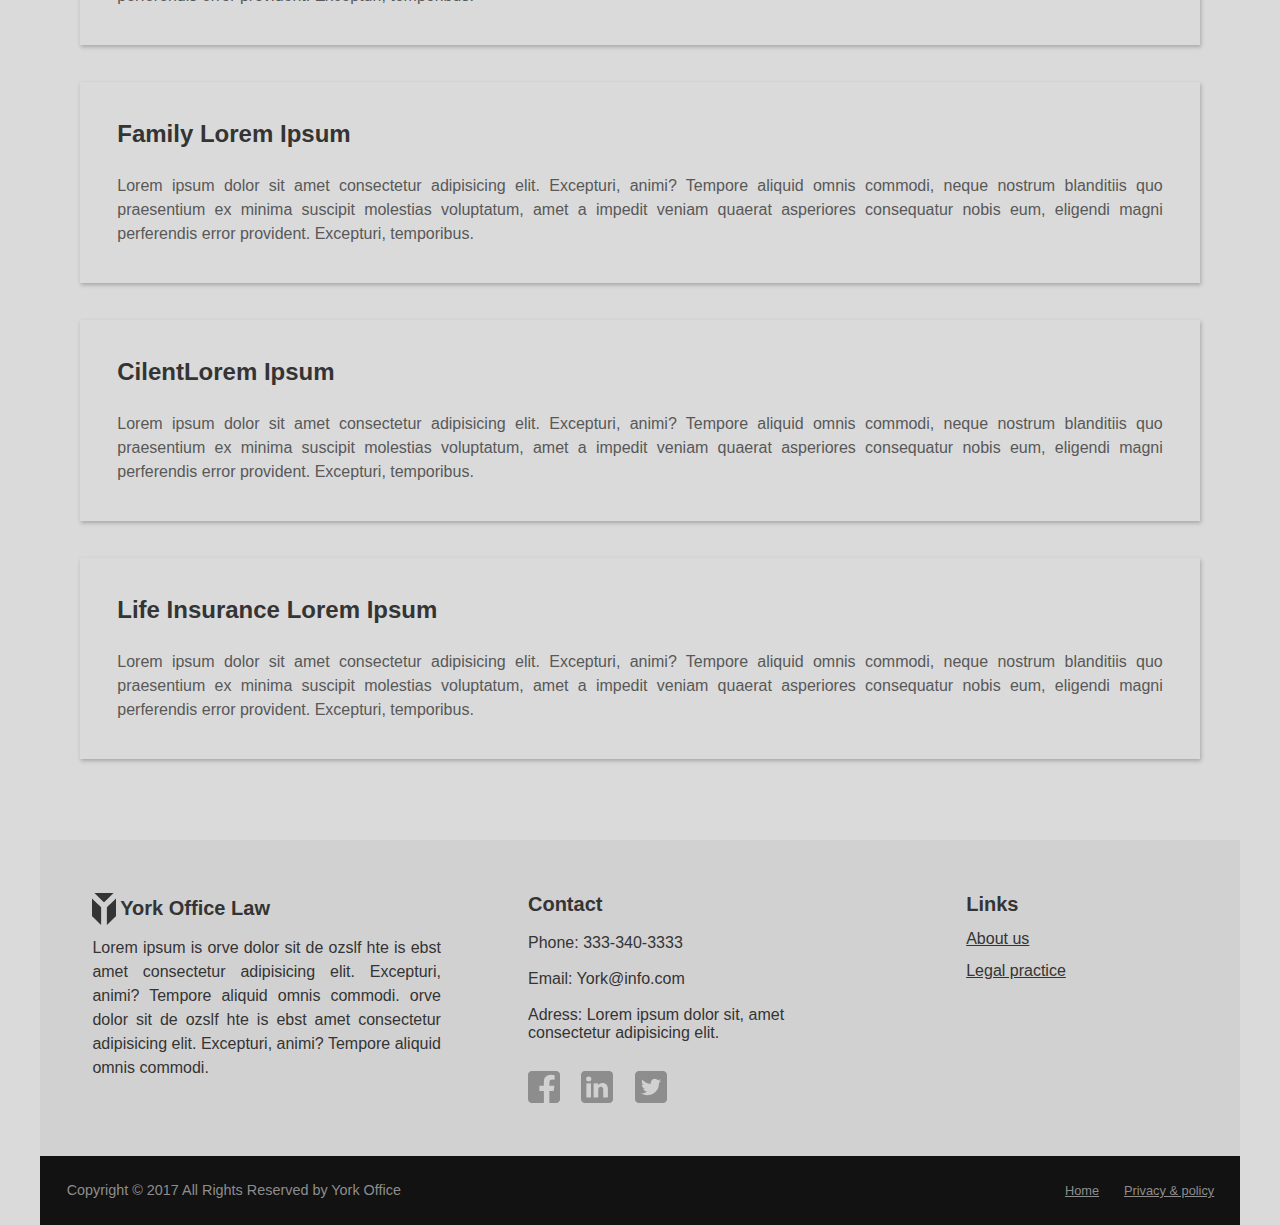
<file: privacy_policy.html>
<!DOCTYPE html>
<html lang="en">

<head>
    <meta charset="UTF-8">
    <link rel="stylesheet" href="main.css">
    <link rel="shortcut icon" type="image/png" href="assets/social/darkLogo.png">
    <meta http-equiv="X-UA-Compatible" content="IE=edge">
    <meta name="viewport" content="width=device-width, initial-scale=1.0">
    <title>York Law Office</title>

</head>

<body>
    <div id="grid-container">
        <header>
            <div class="logo">
                <a href="index.html">York Law Office</a>
                <h3>York Law Office</h3>
                <div id="Mobile_menu"></div>
            </div>
            <nav>
                <h3>Main Navigation</h3>
                <ul>
                    <li><a class="current" href="index.html">Home</a></li>
                    <li><a href="about-us.html">About us</a></li>
                    <li><a href="leagal-practices.html">Leagalpractice</a></li>
                    <li><a href="contact.html">Contact</a></li>
                </ul>
            </nav>
        </header>
        <main>
            <section id="privacy_policy">
                <h2>York Law Office Privacy &amp; Policy</h2>
                <article>
                    <h3>Rules Lorem Ipsum</h3>
                    <p>Lorem ipsum dolor sit amet consectetur adipisicing elit. Excepturi,
                        animi? Tempore aliquid omnis commodi, neque nostrum blanditiis quo
                        praesentium ex minima suscipit molestias voluptatum, amet a impedit
                        veniam quaerat asperiores consequatur nobis eum, eligendi magni
                        perferendis error provident. Excepturi, temporibus.</p>
                </article>
                <article>
                    <h3>Office Lorem Ipsum</h3>
                    <p>Lorem ipsum dolor sit amet consectetur adipisicing elit. Excepturi,
                        animi? Tempore aliquid omnis commodi, neque nostrum blanditiis quo
                        praesentium ex minima suscipit molestias voluptatum, amet a impedit
                        veniam quaerat asperiores consequatur nobis eum, eligendi magni
                        perferendis error provident. Excepturi, temporibus.</p>
                </article>
                <article>
                    <h3>Rules Lorem Ipsum</h3>
                    <p>Lorem ipsum dolor sit amet consectetur adipisicing elit. Excepturi,
                        animi? Tempore aliquid omnis commodi, neque nostrum blanditiis quo
                        praesentium ex minima suscipit molestias voluptatum, amet a impedit
                        veniam quaerat asperiores consequatur nobis eum, eligendi magni
                        perferendis error provident. Excepturi, temporibus.</p>
                </article>
                <article>
                    <h3>Rules Lorem Ipsum</h3>
                    <p>Lorem ipsum dolor sit amet consectetur adipisicing elit. Excepturi,
                        animi? Tempore aliquid omnis commodi, neque nostrum blanditiis quo
                        praesentium ex minima suscipit molestias voluptatum, amet a impedit
                        veniam quaerat asperiores consequatur nobis eum, eligendi magni
                        perferendis error provident. Excepturi, temporibus.</p>
                </article>
                <article>
                    <h3>Rules Lorem Ipsum</h3>
                    <p>Lorem ipsum dolor sit amet consectetur adipisicing elit. Excepturi,
                        animi? Tempore aliquid omnis commodi, neque nostrum blanditiis quo
                        praesentium ex minima suscipit molestias voluptatum, amet a impedit
                        veniam quaerat asperiores consequatur nobis eum, eligendi magni
                        perferendis error provident. Excepturi, temporibus.</p>
                </article>
                <article>
                    <h3> Real State Lorem Ipsum</h3>
                    <p>Lorem ipsum dolor sit amet consectetur adipisicing elit. Excepturi,
                        animi? Tempore aliquid omnis commodi, neque nostrum blanditiis quo
                        praesentium ex minima suscipit molestias voluptatum, amet a impedit
                        veniam quaerat asperiores consequatur nobis eum, eligendi magni
                        perferendis error provident. Excepturi, temporibus.</p>
                </article>
                <article>
                    <h3>Family Lorem Ipsum</h3>
                    <p>Lorem ipsum dolor sit amet consectetur adipisicing elit. Excepturi,
                        animi? Tempore aliquid omnis commodi, neque nostrum blanditiis quo
                        praesentium ex minima suscipit molestias voluptatum, amet a impedit
                        veniam quaerat asperiores consequatur nobis eum, eligendi magni
                        perferendis error provident. Excepturi, temporibus.</p>
                </article>
                <article>
                    <h3>CilentLorem Ipsum</h3>
                    <p>Lorem ipsum dolor sit amet consectetur adipisicing elit. Excepturi,
                        animi? Tempore aliquid omnis commodi, neque nostrum blanditiis quo
                        praesentium ex minima suscipit molestias voluptatum, amet a impedit
                        veniam quaerat asperiores consequatur nobis eum, eligendi magni
                        perferendis error provident. Excepturi, temporibus.</p>
                </article>
                <article>
                    <h3>Life Insurance Lorem Ipsum</h3>
                    <p>Lorem ipsum dolor sit amet consectetur adipisicing elit. Excepturi,
                        animi? Tempore aliquid omnis commodi, neque nostrum blanditiis quo
                        praesentium ex minima suscipit molestias voluptatum, amet a impedit
                        veniam quaerat asperiores consequatur nobis eum, eligendi magni
                        perferendis error provident. Excepturi, temporibus.</p>
                </article>
            </section>

        </main>
        <footer>
            <ul id="grid-ul">
                <li class="first columne">
                    <ul>
                        <li>
                            <a href="index.html">York </a>
                        </li>
                        <li>
                            <h4>York Office Law</h4>
                        </li>
                        <li>
                            <p>Lorem ipsum is orve dolor sit de ozslf hte is ebst amet consectetur adipisicing elit.
                                Excepturi,
                                animi? Tempore aliquid omnis commodi. orve dolor sit de ozslf hte is ebst amet
                                consectetur adipisicing elit. Excepturi,
                                animi? Tempore aliquid omnis commodi.</p>
                        </li>
                    </ul>
                </li>
                <li class="second columne">
                    <ul>
                        <h4>Links</h4>
                        <li><a href="about-us.html">About us</a></li>
                        <li><a href="leagal-practices.html">Legal practice</a></li>
                    </ul>
                </li>
                <li class="third columne">
                    <ul>
                        <h4>Contact</h4>
                        <li>Phone: 333-340-3333</li>
                        <li>Email: York@info.com</li>
                        <li>Adress: Lorem ipsum dolor sit,
                            amet consectetur adipisicing elit.
                        </li>
                        <li>
                            <ul class="footer-nav">
                                <li><a class="facebook" href="#">Facebook</a></li>
                                <li><a class="linked-in" href="#">Linked-in</a></li>
                                <li><a class="twitter" href="#">Twitter</a></li>
                            </ul>
                        </li>
                    </ul>
                </li>
            </ul>
            <div id="copyright">
                <ul>
                    <li>
                        <p> Copyright &copy; 2017 All Rights Reserved by York Office</p>
                    </li>
                    <li>
                        <nav>
                            <ul id="footer-nav">
                                <li><a href="#">Home</a></li>
                                <li><a href="#">Privacy & policy</a></li>
                            </ul>
                        </nav>
                    </li>
                </ul>
            </div>
        </footer>
    </div>
</body>
<script src="https://code.jquery.com/jquery-3.7.0.min.js"
    integrity="sha256-2Pmvv0kuTBOenSvLm6bvfBSSHrUJ+3A7x6P5Ebd07/g=" crossorigin="anonymous"></script>
<script src="menu.js"></script>

</html>
</file>
<file: main.css>
/* This website is baout a graduated college in the field of Law and Justic (attorney)
    which they want o start their carrer after their graduation. So, I desing everything myself  such as 
    Logo, template, theme, buttons and so on. I tried to use all the materials that I learned through quarter. This is my first 
    web project that I tried to have functionality based on RWD ( Responsive Web Design). Also, I tried to keep minimalist design 
    as much as possible. Every part of the web design has its own section which i commented through the code. This website is 
    designed on Figma as a visual design and every object has been design based on 8 point system. 
*/



:root {
    --primary: #185EDE;
    --secondary: #013392;
    --whiteFontColor: #F5F5F5;
    --darkFontColor: #343434;
    --background: #8d8d8d;
    --major-Background: #E9EAEB;
    --minor_background: #DADADA;
}

body {
    font-family: sans-serif;
    background-color: #DADADA;
}

@font-face {
    font-family: Antonio-Bold;
    src: url("assets/Fonts/Antonio-Bold.ttf");
}

h1,
h2,
h3,
h4,
h5,
h6,
p {
    color: var(--darkFontColor);
}

* {
    margin: 0;
    padding: 0;
}

ul {
    list-style-type: none;
}

/* */

h1 {
    font-size: 2em;
}

h2 {
    font-size: 1.75em;
}

h3 {
    font-size: 1.50em;
}

h4 {
    font-size: 1.25em;
}

h5 {
    font-size: 1em;
}

p {
    font-size: 100%;
}

body {
    font-size: 83%;

}

/* Measurements: Baased on 480px
/*160/480 * 100 = 33.33*/
/*32/480 * 100 = 32.66*/
/*16/480 * 100 = 3.33*/
/*12/480 * 100 = 2.5*/
/* 8/480 * 100 = 1.66%*/
/* */

#grid-container {
    width: 100%;
    max-width: 480px;
    margin: 0 auto;
    display: grid;
    grid-template-columns: 1fr;
}

/*****************  Classes **********************/
.button {
    display: block;
    width: 33.33%;
    /*160/480 * 100 = 33.33*/
    padding: 3.33% 0;
    /*16/480 * 100 = 3.33*/
    text-align: center;
    font-size: 1.2em;
    color: var(--whiteFontColor);
    border-radius: 8px;
    margin-top: 1.66%;
    text-decoration: none;
    background-color: var(--darkFontColor);
}

.button:hover {
    background-color: var(--secondary);
}

.social-nav,
.footer-nav {
    display: grid;
    grid-template-columns: repeat(3, 1fr);
}

.facebook {
    background: url(assets/social/facebook.png) no-repeat;
}

.facebook:hover,
.facebook:visited {
    background: url(assets/social/blue-facebook.png) no-repeat;
}

.linked-in {
    background: url(assets/social/linked-in.png) no-repeat;
}

.linked-in:hover,
.linked-in:visited {
    background: url(assets/social/blue-linked-in.png) no-repeat;
}

.twitter {
    background: url(assets/social/twitter.png) no-repeat;
}

.twitter:hover,
.twitter:visited {
    background: url(assets/social/blue-twitter.png) no-repeat;
}

.read-more {
    display: block;
    width: 26.6%;
    /*128/480 * 100 = 33.33*/
    padding: 2% 0;
    /*12/480 * 100 = 2.5*/
    text-align: center;
    color: var(--darkFontColor);
    border-radius: 4px;
    margin: 2% 0;
    /*12/480 * 100 = 2.5*/
    text-decoration: none;
    border: #A6A6A6 solid 1px;
    box-shadow: 1px 2px 4px #A6A6A6;
}

.read-more:hover {
    color: var(--whiteFontColor);
    background-color: var(--secondary);
    border: var(--secondary) solid 2px;
}


.first-letter {
    margin-top: -1.33%;
    display: inline-block;
    text-indent: 32px;
    font-family: 'Times New Roman', Times, serif;
    font-size: 3em;
    margin-right: 6.33%;
    /* 8/480 * 100 = 1.66%*/
    color: var(--darkFontColor);
}



.phone {
    background: url(assets/social/phone.png) no-repeat;
    opacity: 64%;
}


.email {
    background: url(assets/social/email.png) no-repeat;
    opacity: 64%;
}


.address {
    background: url(assets/social/location.png) no-repeat;
    opacity: 64%;
}

/******************** Header  *********************/
header {
    display: grid;
    grid-template-columns: 1fr;
    grid-template-rows: minmax(64px, auto);
    align-items: center;
    background: var(--major-Background);
    padding: 0 3.33% 0 0;
    /* 16/480 * 100 = 3.33%*/
}

header div.logo {
    display: grid;
    align-items: center;
    grid-template-columns: repeat(8, 1fr);
}

.logo a {
    grid-column: 1/2;
    justify-self: center;
    display: block;
    width: 24px;
    height: 32px;
    text-indent: -10000px;
    background: url(assets/social/darkLogo.png) no-repeat;
}

.logo a:hover {
    background: url(assets/social/blueLogo.png) no-repeat;
}

.logo h3 {
    grid-column: 2/8;
}

#Mobile_menu {
    grid-column: 8/9;
    width: 100%;
    height: 40px;
    background: url(assets/social/burger.png) no-repeat 100% center;
    cursor: pointer;
}

header nav h3 {
    text-indent: -10000px;
}

header nav ul {
    list-style-type: none;
}

header nav ul li {
    border-bottom: rgb(165, 165, 165) solid 1px;
}

header nav a {
    text-decoration: none;
    color: #EEE;
    display: block;
    padding: 3.33%;
    /* 16/480 * 100 = 3.33%*/
    background-color: var(--secondary);
}

header nav a:hover {
    background-color: #185EDE;
}

header nav ul {
    height: 0;
    overflow: hidden;
}

header nav ul.open {
    height: auto;
}

/*****************  Banner  ************************/
#main-banner {
    display: grid;
    grid-template-columns: 1fr;
    grid-template-rows: minmax(80px, auto);
    position: relative;
    /*padding: 0 3.33% 0 ;     16/480 * 100 = 3.33%*/
}

#banner-background {
    max-height: 90%;
    /* 768/800 * 100 = 96%*/
    overflow: hidden;
}

#banner-background img {
    width: 100%;
    opacity: 48%;
}

#banner-content {
    position: absolute;
    top: 13.33%;
    /* 64/480 * 100 = 13.33%*/
    left: 3.33%;
    /* 16/480 * 100 = 3.33%*/
}

#lead-banner h3 {
    font-family: 'Times New Roman', Times, serif;
    color: var(--primary);
    /* 8/480 * 100 = 1.66%*/

}

#lead-banner h1 {
    font-family: Antonio-Bold;
    font-weight: bold;
    font-size: 300px;
    color: var(--darkFontColor);
    font-size: 2.5em;
    line-height: 1.3em;
    margin-top: 3.33%;
    padding: 0 3.33% 1.66% 0;
    /* 16/480 * 100 = 3.33%*/
}

#lead-banner p {
    line-height: 1.5em;
    color: #585858;
    padding: 0 6.33% 1.66% 0;
    /* 8/480 * 100 = 1.66%*/
}

#banner-content h4 {
    text-indent: -10000px;
}

#social {
    width: 33.33%;
    /*160/480 * 100 = 33.33*/
}

.social-nav li {
    justify-self: center;
}

.social-nav li a {
    display: block;
    width: 32px;
    height: 32px;
    text-indent: -10000px;
}

/****************** Main *************************/
main {
    display: grid;
}

main section {
    margin: 3.66% 0;
    padding: 0 3.33%;
    /* 16/480 * 100 = 3.33%*/
}

section h2 {
    padding: 3.33% 0;
    /* 16/480 * 100 = 3.33%*/
}

section h4 {
    line-height: 1.5em;
    padding: 2% 0;
}

section p {
    text-align: justify;
    line-height: 1.5em;
    color: #585858;
}

#practice-areas h4,
h2 {
    font-weight: bold;
    color: var(--darkFontColor);
}

#practice-areas img {
    width: 100%;
}

#practice-areas ul {
    margin-top: 5%;
    /* 24/480 * 100 = 5%*/
}

#practice-areas ul li {
    margin-bottom: 5%;
    padding: 3.33%;
    border: #A6A6A6 solid 1px;
    box-shadow: 1px 2px 4px #A6A6A6;
}

#layout-button {
    display: none;
}

#stack-grid {
    margin: 6.33% 0;
}

/******************** Articles  *********************/
#articles>ul {
    margin-top: 5%;
    /* 24/480 * 100 = 5%*/
    display: grid;
    grid-template-columns: repeat(4, 1fr);

}

#articles ul .title {
    grid-column: 1/3;
}

#articles ul .articleImage {
    grid-column: 3/5;
    max-height: 56%;
    overflow: hidden;
    margin-left: 20px;

}

#articles ul .description {
    margin-top: 6.33%;
    margin-bottom: 6.66%;
    grid-column: 1/5;
}

#articles ul .title ul {
    display: grid;
    grid-template-columns: 1fr;
}

#articles ul .title ul h4 {
    padding: 0;
}

#articles ul .title ul li:nth-child(1) {
    margin-bottom: 3.33%;
}

#articles ul .title ul li {
    clear: left;
}

#articles ul .title ul li:nth-child(2):after {
    display: block;
    content: " ";
    width: 48px;
    height: 45px;
    float: left;
    margin-left: 5px;
    border: #013392 solid 1px;
    border-radius: 4px;
    background: url(assets/images/down.png) no-repeat right top;

}

#articles ul .title ul li a {
    display: block;
    width: 80%;
    max-width: 160px;
    float: left;
    color: var(--darkFontColor);
    text-decoration: none;
    text-align: center;
    padding: 6.66% 0;
    border: #A6A6A6 solid 2px;
    border-radius: 4px;
}

#articles ul .title ul li a:hover {
    color: var(--whiteFontColor);
    background-color: var(--secondary);
    border: var(--secondary) solid 2px;
}

#articles ul .articleImage img {
    width: 100%;
}

#articles ul .description ul {
    display: flex;
    margin-top: 3.66%;
    align-items: center;
    border-bottom: var(--background) solid 8px;
}

#articles ul .description ul li {
    margin: 0;
    padding-bottom: 1.66%;
    flex-grow: 1;
}

#articles ul .description>p {
    font-family: 'Times New Roman', Times, serif;
    font-size: 1.1em;
}

#articles ul .description ul li img {
    width: 32px;
    height: 32px;
    opacity: 80%;

}

/******************** About Us  *********************/

#about-us {
    display: grid;
    margin: 0;
    padding: 0;
}

#about-us div {
    margin-top: 3.33%;
}

#sub-header {
    background-color: var(--secondary);
    padding: 3.33%
}

#sub-header h2 {
    font-size: 2em;
}

#sub-header h2,
#sub-header p,
#mission h4,
#mission p {
    color: #bdbdbd;

}

#sidebar {
    padding: 3.33%
}

#mission {
    padding: 6.33% 3.33% 0 8.33%;
    border-left: #0046CB solid 32px;
    background: url(assets/images/small-pillar.jpg) no-repeat top left;
}

#mission a {
    display: block;
    width: 33.33%;
    /*128/480 * 100 = 33.33*/
    padding: 3.33%;
    /*12/480 * 100 = 2.5*/
    text-align: center;
    color: var(--whiteFontColor);
    border-radius: 4px;
    margin: 3.33% 0;
    text-decoration: none;
    border: #A6A6A6 solid 1px;
}

#mission a:hover {
    background: var(--whiteFontColor);
    color: #013392;
}

/******************** Register  *********************/

#register {
    display: grid;
    padding: 6.33% 0 6.33% 6.66%;
}

#register h3 {
    font-family: 'Times New Roman', Times, serif;
}

#register h1 {
    font-size: 2.5em;
    margin: 3.33% 0;
}

#register form input {
    background: none;
    border: 1px solid var(--darkFontColor);
    color: var(--darkFontColor);
    text-transform: uppercase;
    border-radius: 5px;
    box-shadow: 1px 2px 5px rgba(0, 0, 0, 0.4);
    padding: 3.33%;
    display: block;
    width: 66.66%;
    margin: 3.33% 0;
}

#register form button {
    border: none;
}

/******************** Footer  *********************/
footer {
    background: #121212;

}

footer #grid-ul {
    background: #d1d1d1;
    display: grid;
    grid-template-columns: repeat(2, 1fr);
    padding: 3.33%;
    /* 16/480 * 100 = 3.33%*/
}

#grid-ul .columne {
    padding: 3.33%;
}

#grid-ul li.first {
    grid-column: 1/3;
}

#grid-ul li.second {
    grid-column: 2/3;
    grid-row: 2/3;


}

#grid-ul li.third {
    grid-column: 1/2;
    grid-row: 2/3;
}

/*******************************/
/* Baseic stile of the footer */
footer a,
footer h4,
footer p,
footer li {
    color: var(--darkFontColor);

}

/*******************************/
/* First columne of the footer*/

.first ul {
    display: grid;
    grid-template-columns: repeat(5, 1fr);
}

.first ul li:nth-child(1) {
    grid-column: 1/2;
}

.first ul li:nth-child(2) {
    grid-column: 2/5;
    align-self: center;
}

.first ul li:nth-child(3) {
    grid-column: 1/6;
}

.first ul a {
    display: block;
    width: 24px;
    height: 32px;
    text-indent: -10000px;
    background: url(assets/social/darkLogo.png) no-repeat;
}

.first ul a:hover {
    background: url(assets/social/blueLogo.png) no-repeat;

}

.first ul h4 {
    margin-left: -20%;
}

.first ul p {
    text-align: justify;
    line-height: 1.5em;
    padding: 3.33% 0;

}

/*******************************/
/* second columne of the footer*/
li.second>ul {
    padding-left: 3.33%;
}

li.second ul li {
    margin-top: 6.33%;
}

li.second ul a {
    text-decoration: underline;
}

li.second ul a:hover {
    font-style: italic;
}

.footer-nav {
    width: 70%;
    /*160/480 * 100 = 33.33*/
    padding-top: 3.33%;
}

.footer-nav li {
    justify-self: start;
}

.footer-nav li a {
    display: block;
    width: 32px;
    height: 32px;
    text-indent: -10000px;
}

/*******************************/
/* third columne of the footer*/
li.third ul li {
    margin-top: 6.33%;
}
span{
    display: block;
    width: 8%;
    height: 24px;
    float: left; 
    margin-right: 2.5%;

}

/*******************************/
/* Copy Right*/
#copyright>ul {
    display: grid;
    grid-template-columns: repeat(3, 1fr);
    align-items: center;
}

#copyright>ul li:nth-child(1) {
    grid-column: 1/3;
    padding: 3.33% 3.33%;
}

#copyright>ul li:nth-child(2) {
    grid-column: 3/4;
    padding: 3.33% 3.33%;
}

#footer-nav {
    display: flex;
    justify-content: end;
}

#copyright p {
    color: var(--background);
    font-size: 90%;
}

#copyright a {
    font-size: 80%;
    color: var(--background);
}

#copyright a:hover {
    color: var(--whiteFontColor);
    font-style: italic;
}

#privacy_policy article{
    border: none;
    
    box-shadow: 1px 2px 4px #A6A6A6;
    padding: 3.33%;
    box-sizing: border-box;
    margin-bottom:3.33%;
}
#privacy_policy article h3{
    margin-bottom:2.5%;
}
/****************************** Media Queries *********************************/

/*************************** Tablet *********************/
@media screen and (min-width: 768px) {
    #grid-container {
        width: 100%;
        min-width: 600px;
        margin: 0 auto;
    }

    body {
        font-size: 100%;
    }

    .logo {
        padding: 3.33%;
    }

    .logo a {
        justify-self: start;
    }

    .logo h3 {
        margin-left: -8%;
    }

    .logo h3 {
        grid-column: 2/8;
    }

    .current {
        color: var(--secondary);
    }

    header nav {
        margin-bottom: 3.33%;
    }

    #Mobile_menu {
        display: none;
    }
    /******************* Heade Starts here *************************/

    header nav ul {
        margin-top: -5%;
        display: grid;
        grid-template-columns: repeat(4, 1fr);
        height: auto;
    }

    header nav ul li {
        width: 100%;
        background-color: none;
        justify-content: center;

    }

    header nav ul li {
        border-bottom: none;
    }

    header nav a {
        font-weight: bold;
        color: var(--darkFontColor);
        opacity: 72%;
        background: none;
        padding: 5%;
        text-align: center;
    }

    header nav a:hover {
        background: none;
        color: var(--secondary);
    }

    /************************** Banner **************************/

    #banner-background {
        max-height: 100%;
        /* 768/800 * 100 = 96%*/
        overflow: hidden;
    }

    #banner-background img {
        width: 100%;
        opacity: 48%;
    }

    #banner-content {
        position: absolute;
        top: 10%;
        /* 64/480 * 100 = 13.33%*/
        left: 8%;
        /* 16/480 * 100 = 3.33%*/
    }

    #lead-banner h3 {
        font-family: 'Times New Roman', Times, serif;
        color: var(--primary);
        font-size: 2em;
        /* 8/480 * 100 = 1.66%*/

    }

    #lead-banner h1 {
        font-size: 3em;
    }

    #lead-banner p {
        line-height: 2em;
        color: #585858;
        padding: 2.5% 10.33% 1.66% 0;
        /* 8/480 * 100 = 1.66%*/
    }

    #banner-content h4 {
        text-indent: -10000px;
    }

    #social {
        margin-top: -2%;
        width: 33.33%;
        /*160/480 * 100 = 33.33*/
    }

    /************************** Main **************************/
    /**** Practice Areas ***********/
    #practice-areas ul {
        margin: 3.33% 0;
        display: grid;
        grid-template-columns: repeat(2, 1fr);
        column-gap: 1.33%;
        row-gap: 1%;
    }

    #practice-areas ul li {
        margin: 0;
        padding: 3.33%;
    }

    #practice-areas ul p,
    #practice-areas ul h4 {
        padding: 1.33% 3.33%;
        text-align: left;
    }

    #practice-areas ul a {
        padding: 3.33%;
        width: 32.6%;
        margin-left: 3.33%;
    }
    .first-letter {
        margin-right: 6.33%;
    }
    
    /******* Articles */
    #layout-button {
        margin-top: 8.33%;
        display: block;
    }

    #layout-button ul {
        list-style-type: none;
        width: 32%;
        display: flex;
        flex-wrap: wrap;
        justify-content: space-between;
    }

    #layout-button li {
        flex: 0 1 40%;
        background-color: var(--background);
      
    }
    #layout-button li:hover {
        background-color: var(--secondary);
    }

    #layout-button ul a {
        display: block;
        width: 100%;
        text-align: center;
        text-decoration: none;
        color: #fff;
        padding: 10px 0;
    }

    #stack-grid {
        padding: 0;
        display: flex;
        flex-wrap: wrap;
        justify-content: space-between;
    }

    article {
        flex: 0 1 49%;
        margin: 0.70% 0;
        border: #A6A6A6 solid 1px;
        box-shadow: 1px 2px 4px #A6A6A6;
        padding: 3.33%;
        box-sizing: border-box;
    }

    #stack-grid p {
        text-align: left;
    }

    article.stack {
        flex: 0 1 100%;
    }

    /************************** Main **************************/
    /**** Articles ***********/
    #articles ul .title ul li a {
        width: 100%;
        max-width: 200PX;
        padding: 4.5% 0;
    }

    #articles ul .articleImage img {
        width: 80%;
    }

    /************************** Main **************************/
    /**** About Us ***********/

    #mission {
        padding: 6.33% 6.33% 0 13.33%;
        border-left: #0046CB solid 32px;
        background: url(assets/images/mid-pillar.jpg) no-repeat top left;
    }

    #mission p {
        margin-top: 6.33%;
    }

    #mission a {
        display: block;
        width: 24%;
        /*128/480 * 100 = 33.33*/
        padding: 2.5%;
        /*12/480 * 100 = 2.5*/
        text-align: center;
        color: var(--whiteFontColor);
        border-radius: 4px;
        margin: 3.33% 0;
        text-decoration: none;
        border: #A6A6A6 solid 1px;
    }

    #mission a:hover {
        background: var(--whiteFontColor);
        color: #013392;
    }

}

/************************** Main **************************/
/**** Footer ***********/
.second {
    margin-left: 32%;
}

li.third ul li:last-child {
    width: 80%;
}




/**********************************************************************/
/************************* Desktop ************************/
@media screen and (min-width: 960px) {
    #grid-container {
        width: 100%;
        max-width: 1200px;
        margin: 0 auto;
    }

    body {
        font-size: 100%;
    }

    .logo {
        padding: 3.33%;
    }

    .logo a {
        justify-self: start;
    }

    .logo h3 {
        margin-left: -8%;
    }

    .logo h3 {
        grid-column: 2/8;
    }

    .current {
        color: var(--secondary);
    }

    #Mobile_menu {
        display: none;
    }

    /************************** Header **************************/
    header {

        grid-template-columns: repeat(12, 1fr);
        grid-template-rows: minmax(96px, auto);
        align-items: center;
        background: var(--major-Background);
        padding: 0 3.33% 0 3.33%;
        /* 16/480 * 100 = 3.33%*/
    }

    header div.logo {
        grid-column: 1/5;
        grid-template-columns: repeat(4, 1fr);
    }

    header nav {
        margin: 0;
        grid-column: 5/13;
        align-items: center;
    }
   


    /************************** Banner **************************/

    #main-banner {
        display: grid;
        grid-template-columns: 1fr;
        grid-template-rows: minmax(80px, auto);
        position: relative;
        /*padding: 0 3.33% 0 ;     16/480 * 100 = 3.33%*/
    }

    #banner-background {
        height: 700px;
        /* 768/800 * 100 = 96%*/
        overflow: hidden;
    }

    #banner-background img {
        width: 100%;
        opacity: 48%;
    }

    #banner-content {
        position: absolute;
        top: 14%;
        /* 64/480 * 100 = 13.33%*/
        left: 8%;
        /* 16/480 * 100 = 3.33%*/
    }

    #lead-banner h1 {
        font-size: 4em;
    }

    #social {
        margin: 0;
        width: 24%;
        /*160/480 * 100 = 33.33*/
    }
   
    /************************** Main **************************/
    /**** Practice Areas ***********/
    #practice-areas ul {
        margin: 3.33% 0;
        display: grid;
        grid-template-columns: repeat(4, 1fr);
        column-gap: 0.33%;
    }

    #practice-areas ul li {
        margin: 0;
        padding: 3.33%;
    }

    #practice-areas ul p,
    #practice-areas ul h4 {
        padding: 1.33% 3.33%;
        text-align: left;
    }

    #practice-areas ul a {
        padding: 3.33%;
        width: 40.6%;
        margin-left: 3.33%;
    }

    /******* Articles */
    #layout-button {
        margin-top: 4.33%;
        display: block;
    }

    #layout-button ul {
        list-style-type: none;
        width: 24%;
        display: flex;
        flex-wrap: wrap;
        justify-content: space-between;


    }

    #layout-button li {
        flex: 0 1 40%;
        background-color: var(--background);
     
    }
    #layout-button li:hover {
        background-color: var(--secondary);
    }

    #layout-button ul a {
        display: block;
        width: 100%;
        text-align: center;
        text-decoration: none;
        color: #fff;
        padding: 8px 0;
    }

    #stack-grid {
        padding: 0;
        display: flex;
        flex-wrap: wrap;
        justify-content: space-between;
    }

    article {
        flex: 0 1 32%;
        margin: 0.70% 0;
        border: #A6A6A6 solid 1px;
        box-shadow: 1px 2px 4px #A6A6A6;
        padding: 3.33%;
        box-sizing: border-box;
    }

    #stack-grid p {
        text-align: left;
    }

    article.stack {
        flex: 0 1 100%;
    }

    /******************* Articles  section ***********/

    #articles>ul {
        display: grid;
        grid-template-columns: repeat(6, 1fr);
    }

    #articles>ul .description {
        grid-column: 3/7;
    }

    #articles>ul .articleImage {
        display: none;
    }

    #articles>ul .title ul li a {
        width: 80%;
        max-width: 160px;
        padding: 3.33% 0;
    }

    #articles ul .title ul li:nth-child(2):after {
        background: url(assets/images/left.png) no-repeat right top;

    }
    .first-letter {
        margin-right: 2.5%;
    }

    /**** About Us ***********/
    #about-us p {
        line-height: 24px;
    }

    #about-us div {
        margin: 0;
    }

    #about-us {
        background-color: var(--secondary);
        display: grid;
        grid-template-columns: repeat(12, 1fr);

    }

    #sub-header {
        grid-column: 2/9;
        padding-right: 10%;
    }

    #sidebar {
        background-color: var(--minor_background);
        grid-column: 9/13;
        padding: 12.33% 6.33%;
        margin-top: -30px;

    }

    #mission {
        grid-column: 5/13;
        padding: 6.33% 3.33% 0 8.33%;
        border-left: #0046CB solid 32px;
        background: url(assets/images/big-pillar.jpg) no-repeat top left;
    }

    #empty {
        background-color: var(--minor_background);
        grid-column: 9/13;
        height: 72px;
    }

    #mission {
        padding-left: 14%;
        padding-right: 8%;
    }

    /**** Regiseter ***********/
    #register {
        justify-content: center;
    }

    #register h1 {
        font-size: 4em;
        margin: 3.33% 0;
    }

    #register h3 {
        font-size: 2.5em;

    }

    #register form input {
        background: none;
        border: 1px solid var(--darkFontColor);
        color: var(--darkFontColor);
        text-transform: uppercase;
        border-radius: 5px;
        box-shadow: 1px 2px 5px rgba(0, 0, 0, 0.4);
        padding: 3.33%;
        display: block;
        width: 60.66%;

    }

    #register .button {
        width: 32.33%;
        border-radius: 8px;
        margin-top: 1.66%;
    }

    /************************** Footer **************************/


    footer #grid-ul {

        grid-template-columns: repeat(3, 1fr);
        padding: 3.33%;
        /* 16/480 * 100 = 3.33%*/
    }

    #grid-ul .columne {
        padding: 3.33%;
    }

    #grid-ul li.first {
        grid-column: 1/2;
    }

    #grid-ul li.second {
        grid-column: 3/4;
        grid-row: 1/2;
    }

    #grid-ul li.third {
        grid-column: 2/3;
        grid-row: 1/2;
        padding-left: 20%;

    }

}
</file>
